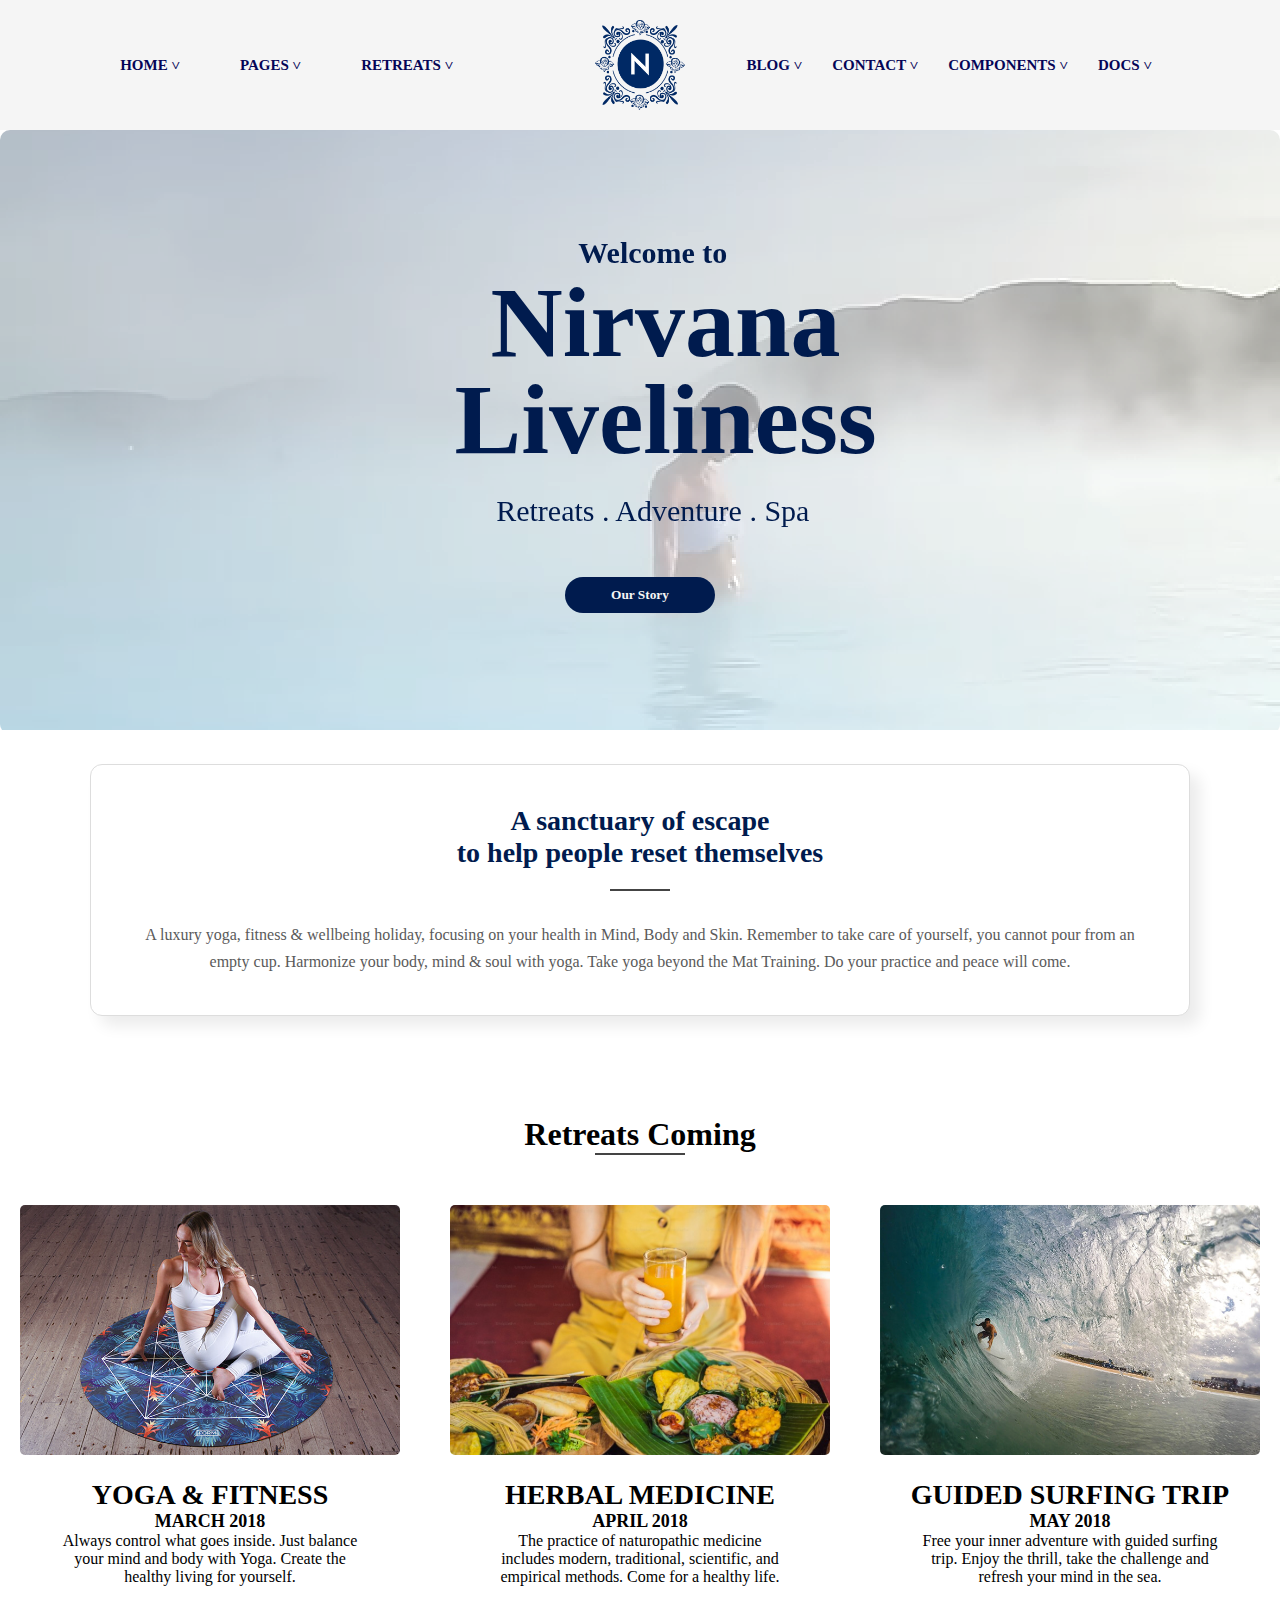
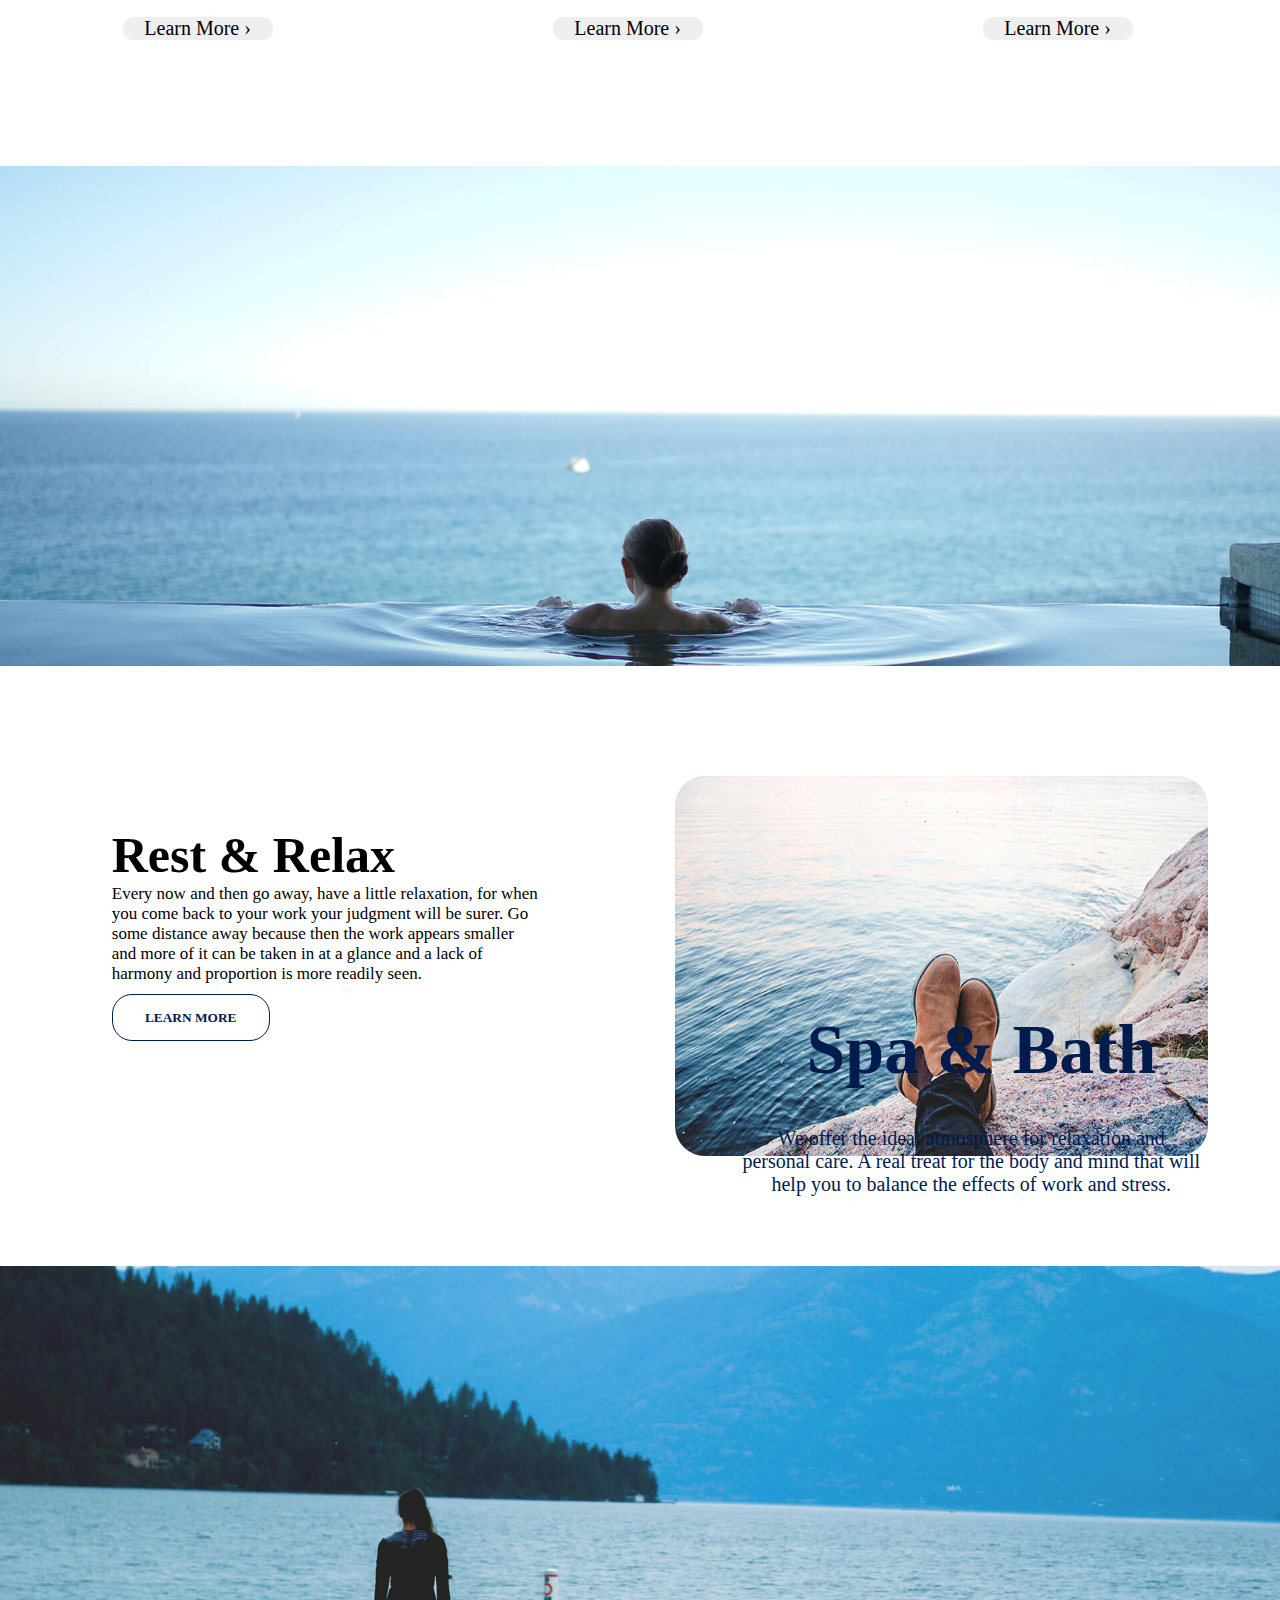
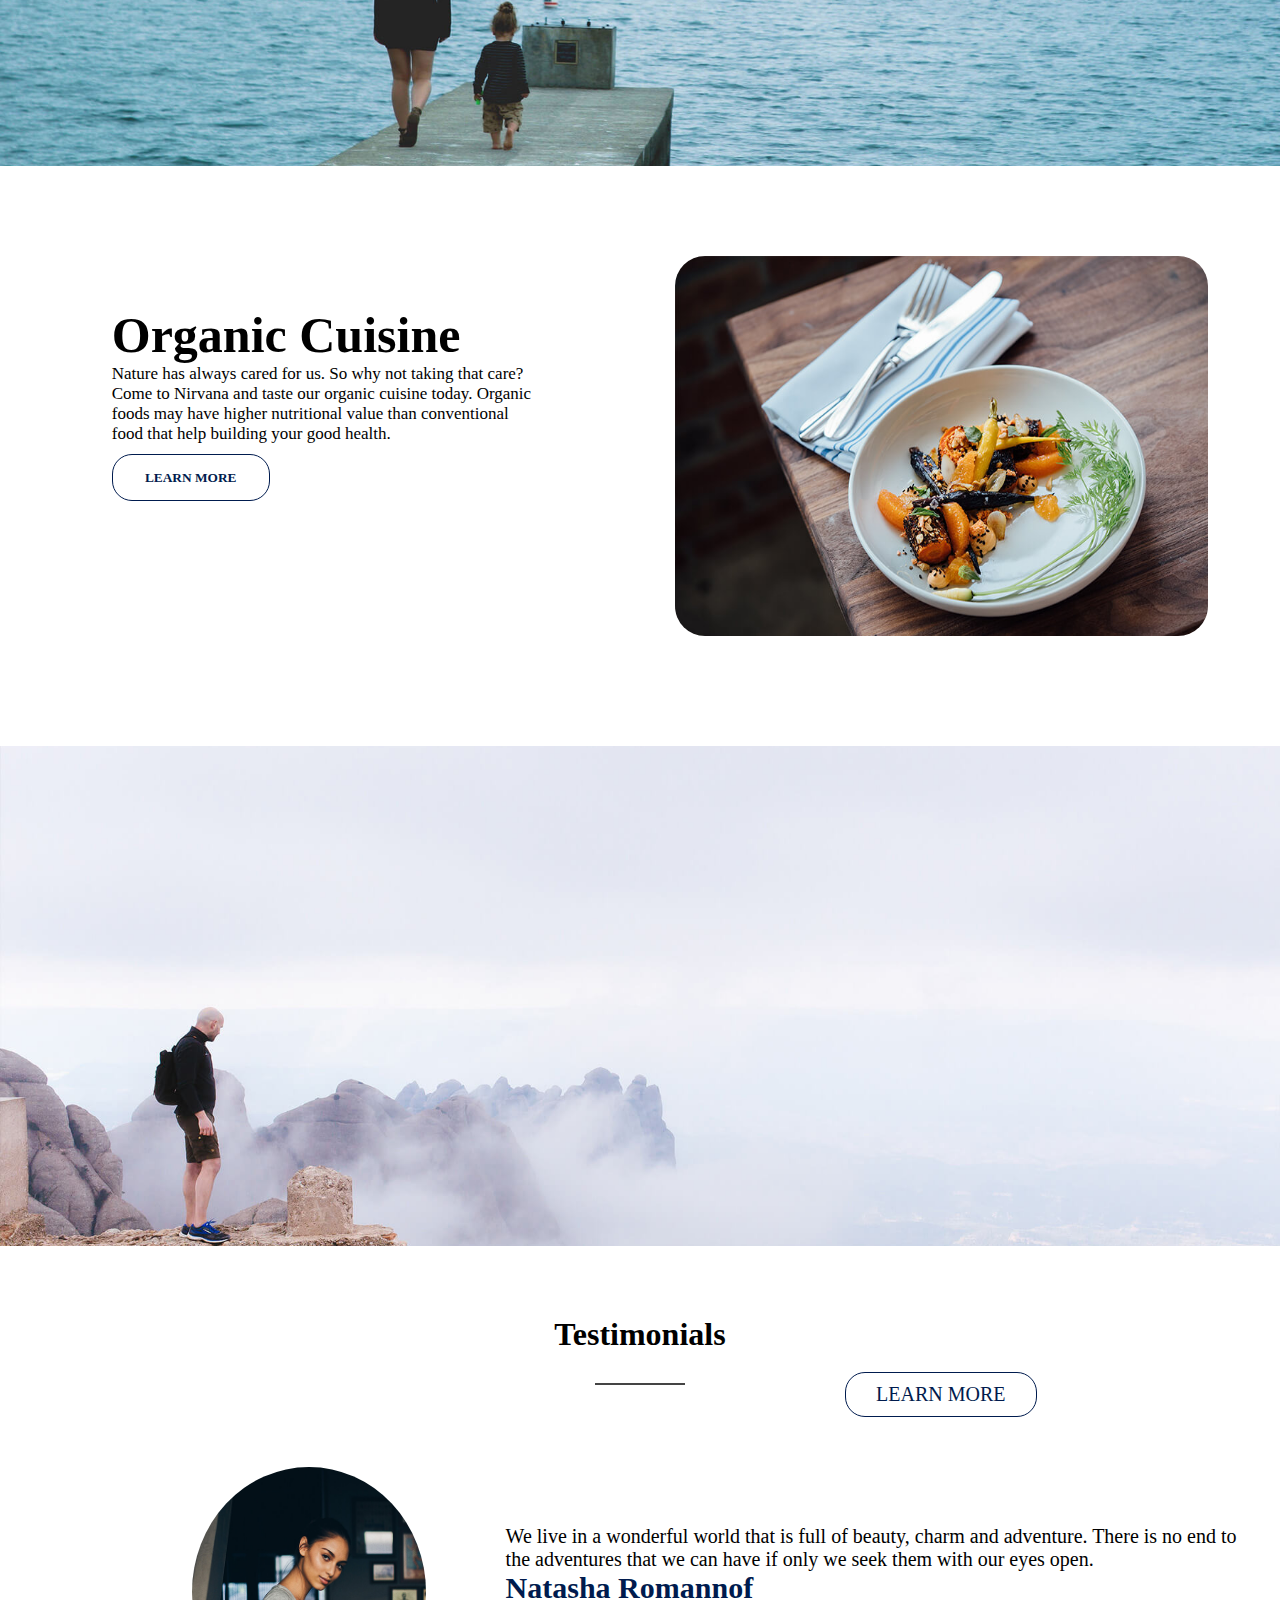
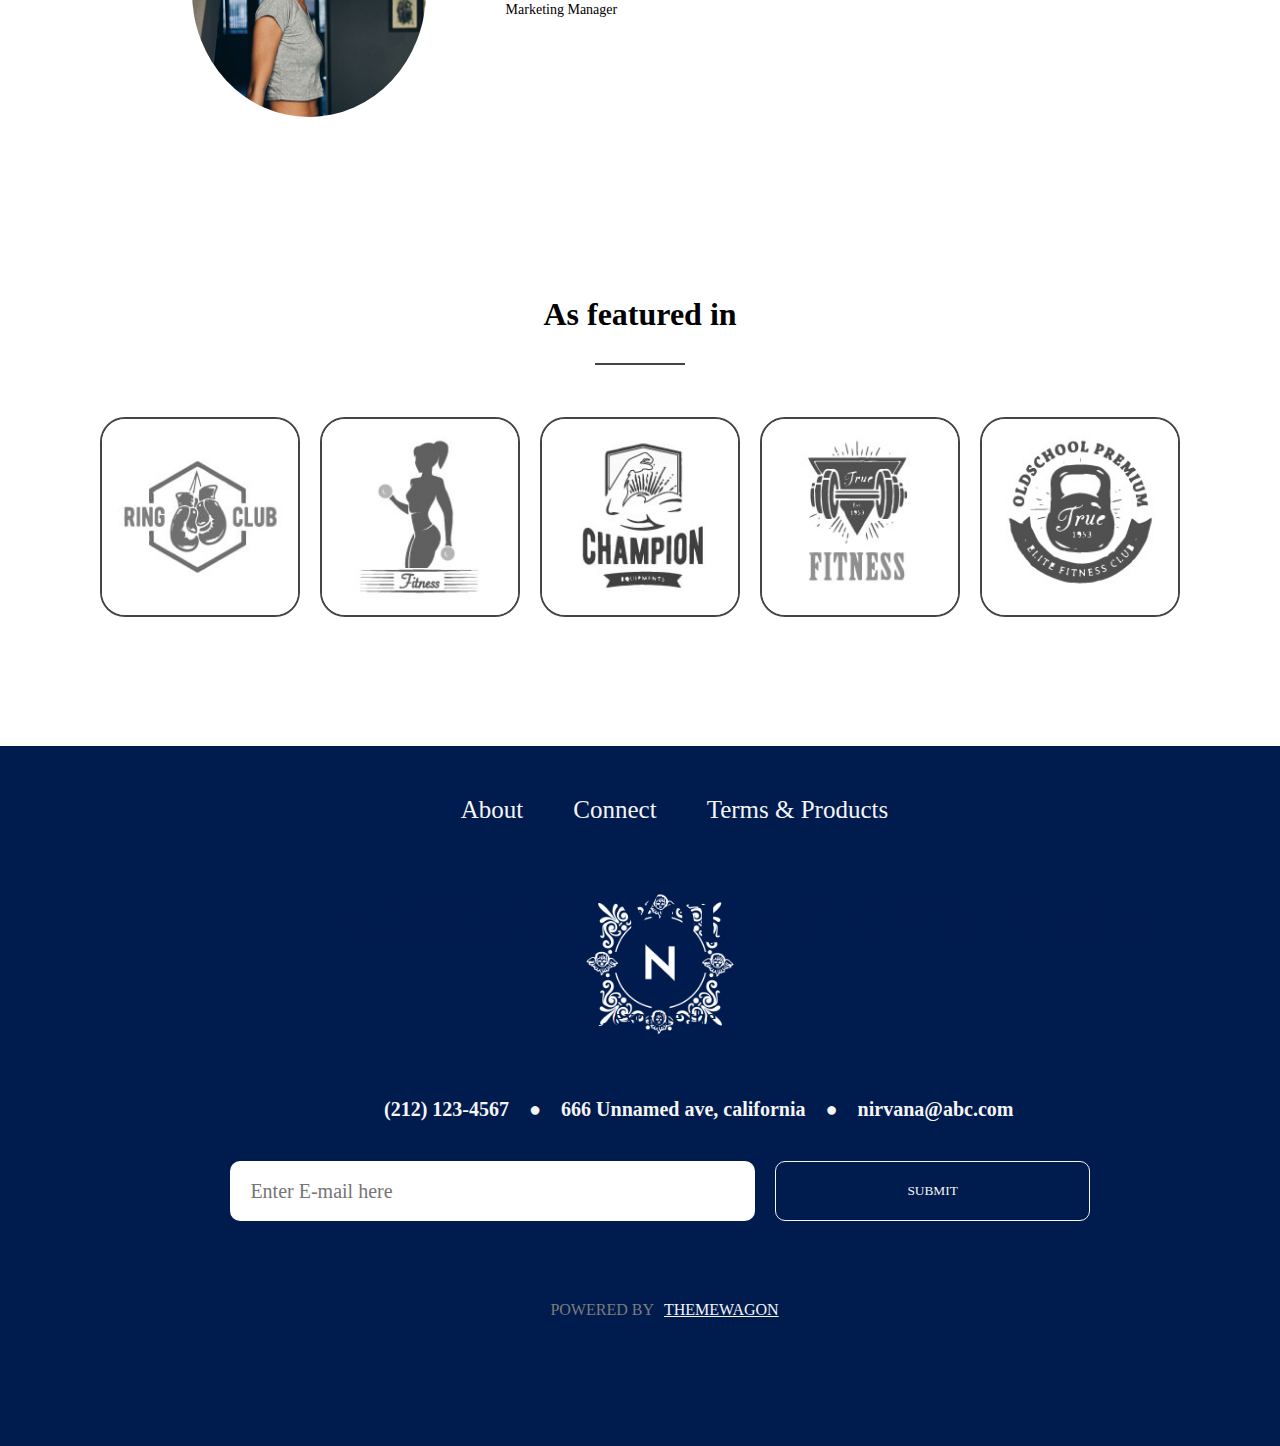
<file: websites/index.html>
<!DOCTYPE html>
<html lang="en">

<head>
    <meta charset="UTF-8">
    <meta name="viewport" content="width=device-width, initial-scale=1.0">
    <title>Document</title>
    <link rel="stylesheet" href="css/style.css">
    <link href="https://cdn.jsdelivr.net/npm/bootstrap@5.3.7/dist/css/bootstrap.min.css" rel="stylesheet"
        integrity="sha384-LN+7fdVzj6u52u30Kp6M/trliBMCMKTyK833zpbD+pXdCLuTusPj697FH4R/5mcr" crossorigin="anonymous">
    <script src="https://cdn.jsdelivr.net/npm/bootstrap@5.3.7/dist/js/bootstrap.bundle.min.js"
        integrity="sha384-ndDqU0Gzau9qJ1lfW4pNLlhNTkCfHzAVBReH9diLvGRem5+R9g2FzA8ZGN954O5Q"
        crossorigin="anonymous"></script>
</head>

<body>
    <div class="row">
        <div class="col-12 topbar">
            <div class="col-5 left-topbar">
                <ul>
                    <li class="dropdown">
                        <a href="#">HOME ˅</a>
                        <div class="dropdown-content">
                            <a href="#">YOUTUBE BACKGROUND</a>
                            <a href="#">YOUTUBE BACKGROUND CLASSIC</a>
                            <a href="#">SLIDER FULL SCREEN</a>
                            <a href="#">SLIDER CLASSIC</a>
                            <a href="#">IMAGE FULL SCREEN</a>
                            <a href="#">IMAGE CLASSIC</a>
                            <a href="#">HTML5 VIDEO FULL SCREEN</a>
                            <a href="#">HTML5 VIDEO CLASSIC</a>
                        </div>
                    </li>
                    <li class="dropdown">
                        <a href="#">PAGES ˅</a>
                        <div class="dropdown-content">
                            <a href="#">ABOUT</a>
                            <a href="#">SPA & WELLNESS</a>
                            <a href="#">YOGA & RELAX</a>
                            <a href="#">WILDERNESS</a>
                            <a href="#">CUISINE</a>
                            <a href="#">VENUES</a>
                            <a href="#">GALLERY</a>
                            <a href="#">RTL PAGE</a>
                        </div>
                    </li>
                    <li class="dropdown">
                        <a href="#">RETREATS ˅</a>
                        <div class="dropdown-content">
                            <a href="#">GUIDED BACKPACKING TOUR</a>
                            <a href="#">HERBAL MEDICINE 101</a>
                        </div>
                    </li>
                </ul>
            </div>
            <div class="col-2 mid-topbar">
                <img src="images/logo-nirvana.png" alt="" height="70px" width="80px">
            </div>
            <div class="col-5 right-topbar">
                <ul>
                    <li class="dropdown">
                        <a href="#">BLOG ˅</a>
                        <div class="dropdown-content">
                            <a href="#">BLOG ARCHIVE</a>
                            <a href="#">SINGLE BLOG</a>
                        </div>
                    </li>
                    <li class="dropdown">
                        <a href="">CONTACT ˅</a>
                        <div class="dropdown-content">
                            <a href="#">CONTACT</a>
                            <a href="#">RESERVE</a>

                        </div>
                    </li>
                    <li class="dropdown">
                        <a href="">COMPONENTS ˅</a>
                        <div class="dropdown-content">
                            <a href="#">BACKGROUND</a>
                            <a href="#">BUTTONS</a>
                            <a href="#">CAROUSEL</a>
                            <a href="#">COLORS</a>
                            <a href="#">DECORATIVE HELPERS</a>
                            <a href="#">DROPDOWNS</a>
                            <a href="#">FONTAWESOME</a>
                            <a href="#">GOOGLE MAP</a>
                            <a href="#">GRID</a>
                            <a href="#">LAYOUT HELPERS</a>
                            <a href="#">LIGHTBOX</a>
                            <a href="#">MODALS</a>
                            <a href="#">PARALLAX</a>
                            <a href="#">SMTPJS</a>
                            <!-- <a href="#">SPACING</a>
                        <a href="#">SWIPER</a>
                        <a href="#">TYPOGRAPHY</a> -->
                        </div>
                    </li>
                    <li class="dropdown">
                        <a href="">DOCS ˅</a>
                        <div class="dropdown-content">
                            <a href="#">GETTING STARTED</a>
                            <a href="#">FILE STRUCTURED</a>
                            <a href="#">CUSTOMIZATION</a>
                            <a href="#">GULP</a>
                            <a href="#">RTL</a>
                            <a href="#">PLUGINS</a>
                            <a href="#">CHANGELOG</a>
                        </div>

                    </li>
                </ul>
            </div>
        </div>
    </div>
    <main>
        <div class="row">
            <div class="col-12 banner">
                <video class="banner-video" src="images/WhatsApp Video 2025-08-04 at 11.07.13_322e2140.mp4" autoplay
                    loop muted></video>
                <!-- <iframe width="560" height="315"
                src="https://www.youtube.com/embed/NXvgDydGjy0?autoplay=1&controls=0&modestbranding=1&rel=0&showinfo=0&mute=1&loop=1&playlist=NXvgDydGjy0"
                title="" frameborder="0" allow="autoplay; encrypted-media" allowfullscreen>
            </iframe> -->
                <div class="banner-text">
                    <h5>Welcome to</h5>
                    <h1 id="i1">Nirvana</h1>
                    <h1 id="i2">Liveliness</h1>
                    <span>Retreats . Adventure . Spa</span>
                    <button>Our Story</button>

                </div>
            </div>
        </div>
        <div class="row">
            <div class="col-12">
                <div class="content1">
                    <h2 class="heading">A sanctuary of escape<br>to help people reset themselves</h2>
                    <hr class="divider">
                    <p class="description">
                        A luxury yoga, fitness & wellbeing holiday, focusing on your health in Mind, Body and Skin.
                        Remember to take care of yourself, you cannot pour from an empty cup.
                        Harmonize your body, mind & soul with yoga. Take yoga beyond the Mat Training.
                        Do your practice and peace will come.
                    </p>
                </div>
            </div>
        </div>
        <div class="row">
            <div class="col-12 cards-container">
                <div class="cards-heading">
                    <h1>Retreats Coming</h1>
                </div>
                <hr class="hor">

                <div class="cards">
                    <div class="card1">
                        <img src="images/retreats-3.jpg" alt="">
                        <h1 style="font-size: 28px; text-align: center; margin-top: 20px;">YOGA & FITNESS</h1>
                        <h2 style="font-size: 18px; text-align: center;">MARCH 2018</h2>
                        <P style="text-align: center;">Always control what goes inside. Just balance <br> your mind and
                            body with Yoga. Create the <br>
                            healthy living for yourself.</P>
                        <button
                            style="border: none; font-size: 20px; width: 150px; border-radius: 10px; margin-left:27%; margin-top: 8%;">Learn
                            More ›</button>
                    </div>
                    <div class="card1">
                        <img src="images/retreats-5.png" alt="">
                        <h1 style="font-size: 28px; text-align: center; margin-top: 20px;">HERBAL MEDICINE</h1>
                        <h2 style="font-size: 18px; text-align: center;">APRIL 2018</h2>
                        <P style="text-align: center;">The practice of naturopathic medicine <br> includes modern,
                            traditional, scientific, and <br> empirical
                            methods. Come for a healthy life.</P>
                        <button
                            style="border: none; font-size: 20px; width: 150px; border-radius: 10px; margin-left:27%; margin-top: 8%;">Learn
                            More ›</button>
                    </div>
                    <div class="card1">
                        <img src="images/retreats-1.jpg" alt="">
                        <h1 style="font-size: 28px; text-align: center; margin-top: 20px;">GUIDED SURFING TRIP</h1>
                        <h2 style="font-size: 18px; text-align: center;">MAY 2018</h2>
                        <P style="text-align: center;">Free your inner adventure with guided surfing <br>trip. Enjoy the
                            thrill, take the challenge and
                            <br>refresh your mind in the sea.
                        </P>
                        <button
                            style="border: none; font-size: 20px; width: 150px; border-radius: 10px; margin-left:27%; margin-top: 8%;">Learn
                            More ›</button>
                    </div>
                </div>
            </div>
        </div>
        <div class="row">
            <div class="col-12 banner2">
                <div class="banner2-img">
                    <img src="images/features-1.jpg" alt="">
                </div>
                <div class="banner2-text">
                    <h1>Spa & Bath</h1>
                    <p>We offer the ideal atmosphere for relaxation and <br> personal care. A real treat for the body
                        and
                        mind that will <br> help you to balance the effects of work and stress.
                    </p>
                    <button>LEARN MORE</button>
                </div>
            </div>
        </div>
        <div class="row">
            <div class="col-12 content2">
                <div class="main-content2">
                    <div class="col-5 left-content2">
                        <h1>Rest & Relax</h1>
                        <p>Every now and then go away, have a little relaxation, for when <br> you come back to your
                            work
                            your judgment will be surer. Go <br> some distance away because then the work appears
                            smaller <br> and
                            more of it can be taken in at a glance and a lack of <br> harmony and proportion is more
                            readily
                            seen.
                        </p>
                        <button>LEARN MORE</button>
                    </div>
                    <div class="col-5 right-content2">
                        <img src="images/features-5.jpg" alt="">
                    </div>
                </div>
            </div>
        </div>
        <div class="row">
            <div class="col-12 banner3">
                <div class="banner3-img">
                    <img src="images/features-2.jpg" alt="">
                </div>
                <div class="banner3-text">
                    <h1>Explore Nature</h1>
                    <p>When all the world appears to be in a tumult, and nature <br> itself is feeling the assault of
                        climate
                        change, the <br> seasons retain their essential rhythm.
                    </p>
                    <button>LEARN MORE</button>
                </div>
            </div>
        </div>
        <div class="row">
            <div class="col-12 content3">
                <div class="main-content3">
                    <div class="col-5 left-content3">
                        <h1>Organic Cuisine</h1>
                        <p>Nature has always cared for us. So why not taking that care? <br> Come to Nirvana and taste
                            our
                            organic cuisine today. Organic <br> foods may have higher nutritional value than
                            conventional
                            <br> food that help building your good health.
                        </p>
                        <button>LEARN MORE</button>
                    </div>
                    <div class="col-5 right-content3">
                        <img src="images/features-8.jpg" alt="">
                    </div>
                </div>
            </div>
        </div>
        <div class="row">
            <div class="col-12 banner4">
                <div class="banner4-img">
                    <img src="images/cta.jpg" alt="">
                </div>
                <div class="banner4-text">
                    <h1>Reserve Your Adventure</h1>
                    <p>Discover the world you've never seen, explore the horizon you never reached, unravel the mystery
                        of
                        <br>nature. Reserve your life changing adventurous journey today with Nirvana along with
                        <br>Spa, Yoga and more healthy retreats.
                    </p>
                    <button>INQUIRE</button>
                </div>
            </div>
        </div>
        <div class="row">
            <div class="col-12 portfolio">
                <h1 class="portfolio-heading1">Testimonials</h1>
                <hr class="hor1">
                <div class="main-protfolio">
                    <div class="img-portfolio">
                        <img src="images/fitness-3.jpg" alt="">
                    </div>
                    <div class="text-portfolio">
                        <p id="p1">We live in a wonderful world that is full of beauty, charm and adventure. There is no
                            end to
                            the adventures that we can have if only we seek them with our eyes open.</p>
                        <h3>Natasha Romannof</h3>
                        <p id="p2">Marketing Manager</p>
                    </div>
                </div>
            </div>
        </div>
        <div class="row">
            <div class="col-12 card2">
                <h1 class="card2-heading">As featured in</h1>
                <hr class="hor2">
                <div class="imgs-card2">
                    <img src="images/111.jpg" alt="">
                    <img src="images/333.jpg" alt="">
                    <img src="images/2222.jpg" alt="">
                    <img src="images/1111.jpg" alt="">
                    <img src="images/4444.jpg" alt="">
                    <!-- <img src="images/3333.jpg" alt="">
                    <img src="images/555.jpg" alt="">
                    <img src="images/777.jpg" alt=""> -->
                </div>
            </div>
        </div>
    </main>
    <footer>
        <div class="row">
            <div class="col-12 foot">
                <div class="foot-upper">
                    <a href="">About</a>
                    <a href="">Connect</a>
                    <a href="">Terms & Products</a>
                </div>
                <div class="foot-img">
                    <img src="images/logo-nirvana-white.png" alt="">
                </div>
                <div class="foot-text">
                    <a href="">(212) 123-4567</a>
                    ●
                    <p>666 Unnamed ave, california</p>
                    ●
                    <a href="">nirvana@abc.com</a>
                </div>
                <div class="foot-input">
                    <input type="text" placeholder="Enter E-mail here">
                    <button>SUBMIT</button>
                </div>
                <div class="foot-last-text">
                    <p>POWERED BY</p>
                    <a href="">THEMEWAGON</a>
                </div>
            </div>
        </div>
    </footer>
</body>

</html>
</file>
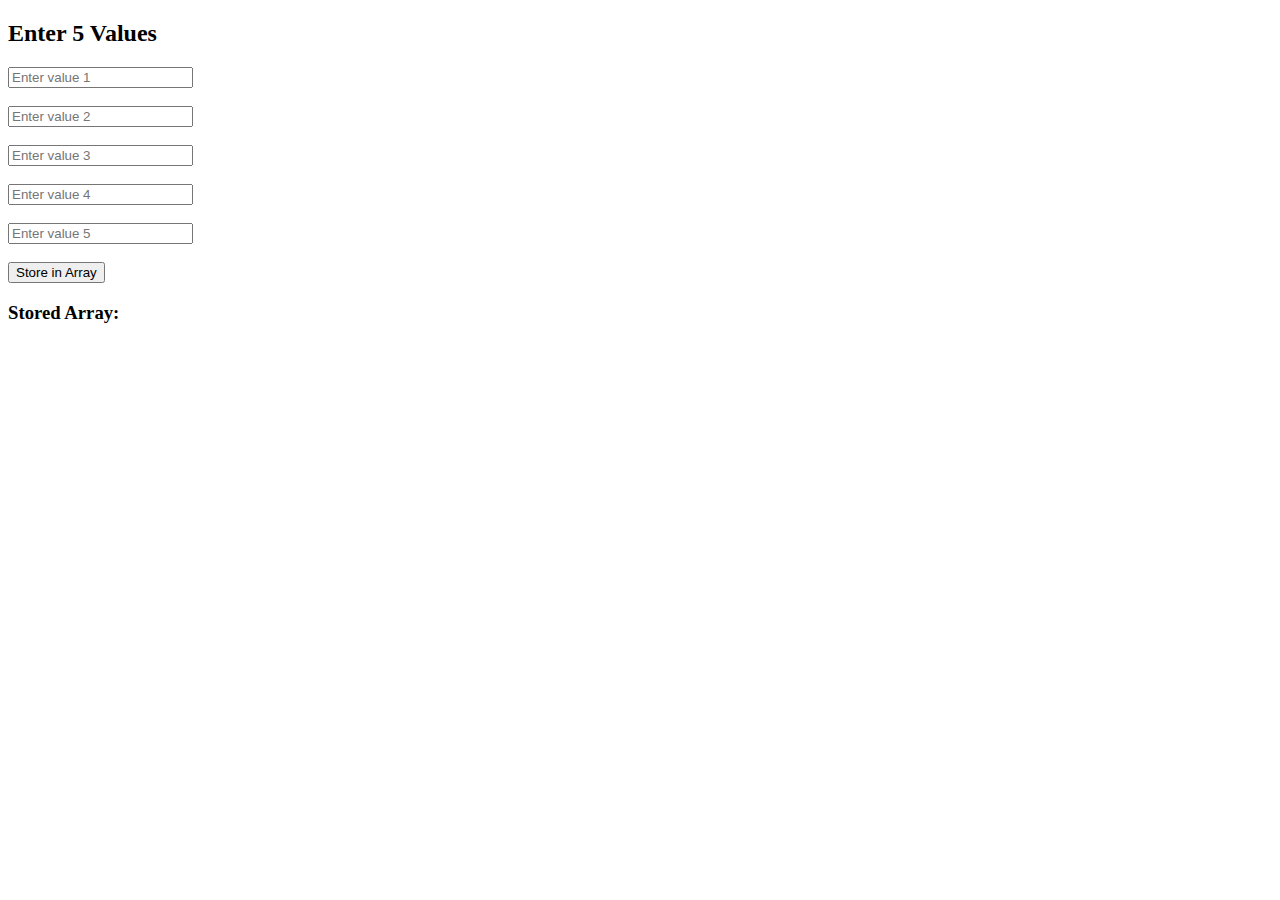
<file: js/array.html>
<!DOCTYPE html>
<html lang="en">

<head>
    <meta charset="UTF-8">
    <meta name="viewport" content="width=device-width, initial-scale=1.0">
    <title>Document</title>
</head>

<body>
    <h2>Enter 5 Values</h2>
    <input type="text" id="input1" placeholder="Enter value 1"><br><br>
    <input type="text" id="input2" placeholder="Enter value 2"><br><br>
    <input type="text" id="input3" placeholder="Enter value 3"><br><br>
    <input type="text" id="input4" placeholder="Enter value 4"><br><br>
    <input type="text" id="input5" placeholder="Enter value 5"><br><br>

    <button onclick="storeValues()">Store in Array</button>

    <h3>Stored Array:</h3>
    <p id="result"></p>
</body>
<script>
    function storeValues() {
        let arr = [];

        arr[0] = document.getElementById("input1").value;
        arr[1] = document.getElementById("input2").value;
        arr[2] = document.getElementById("input3").value;
        arr[3] = document.getElementById("input4").value;
        arr[4] = document.getElementById("input5").value;

        document.getElementById("result").innerText = "Array: "+arr;
    }

</script>

</html>
</file>
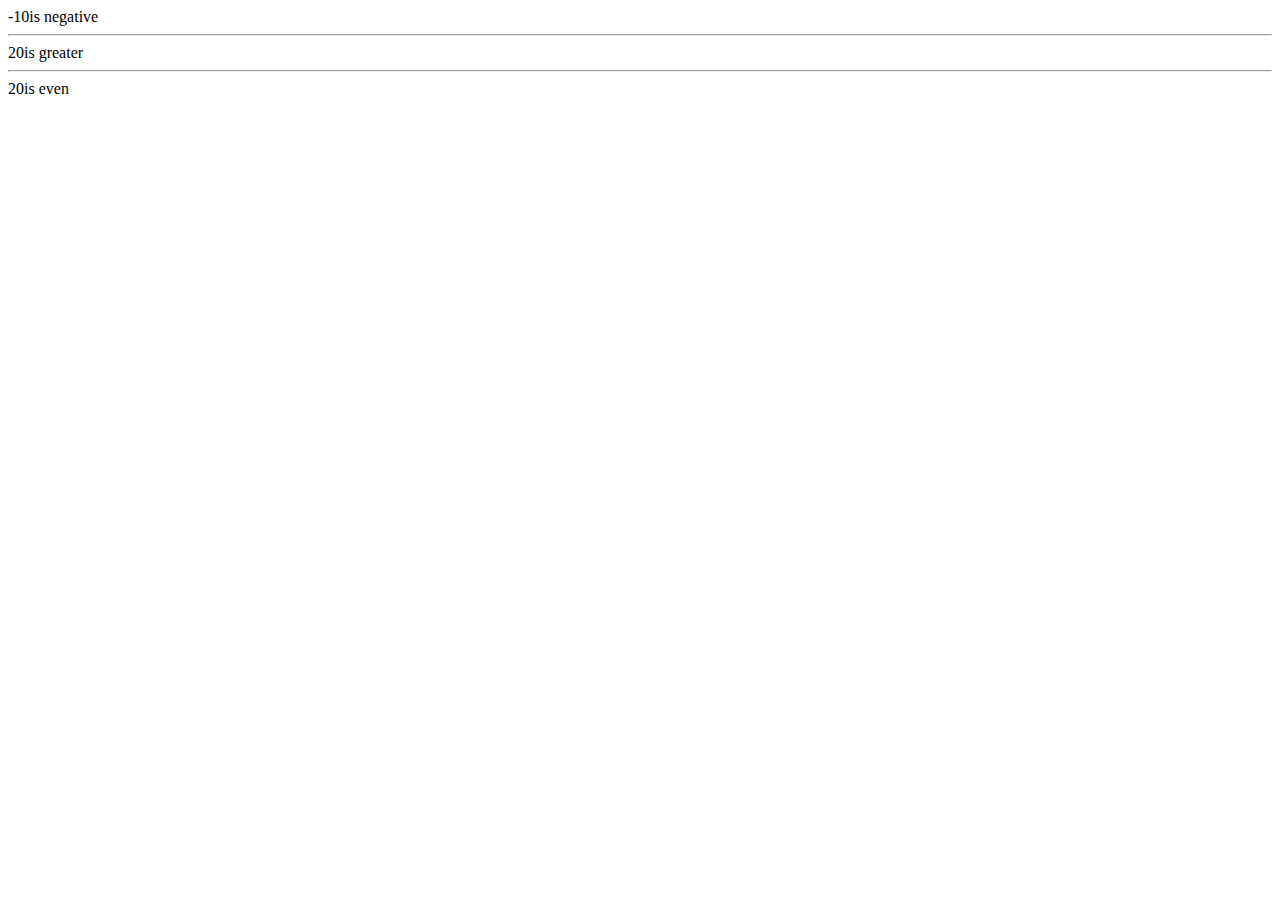
<file: js/conditional_statement.html>
<!DOCTYPE html>
<html lang="en">

<head>
    <meta charset="UTF-8">
    <meta name="viewport" content="width=device-width, initial-scale=1.0">
    <title>Document</title>
</head>

<body>
    <script>
        //positive negative 
        var a = -10;
        if (a > 0) {
            document.write(a, "is positve")
        }
        else if (a < 0) {
            document.write(a, "is negative");
        } else {
            document.write("The number is zero");
        }
    </script>
    <hr>
    <script>
        //  gratest number among 2 numbers
        var a = 10;
        var b = 20;
        if (a > b) {
            document.write(a, "is greater number")
        }
        else if (b > a) {
            document.write(b, "is greater")
        }
        else {
            document.write("both are equal")
        }

    </script>
    <hr>
    <script>
        //even odd
        var a = 20;
        if (a % 2 == 0) {
            document.write(a, "is even")
        }
        else {
            document.write(a, "is odd")
        }
    </script>
</body>

</html>
</file>
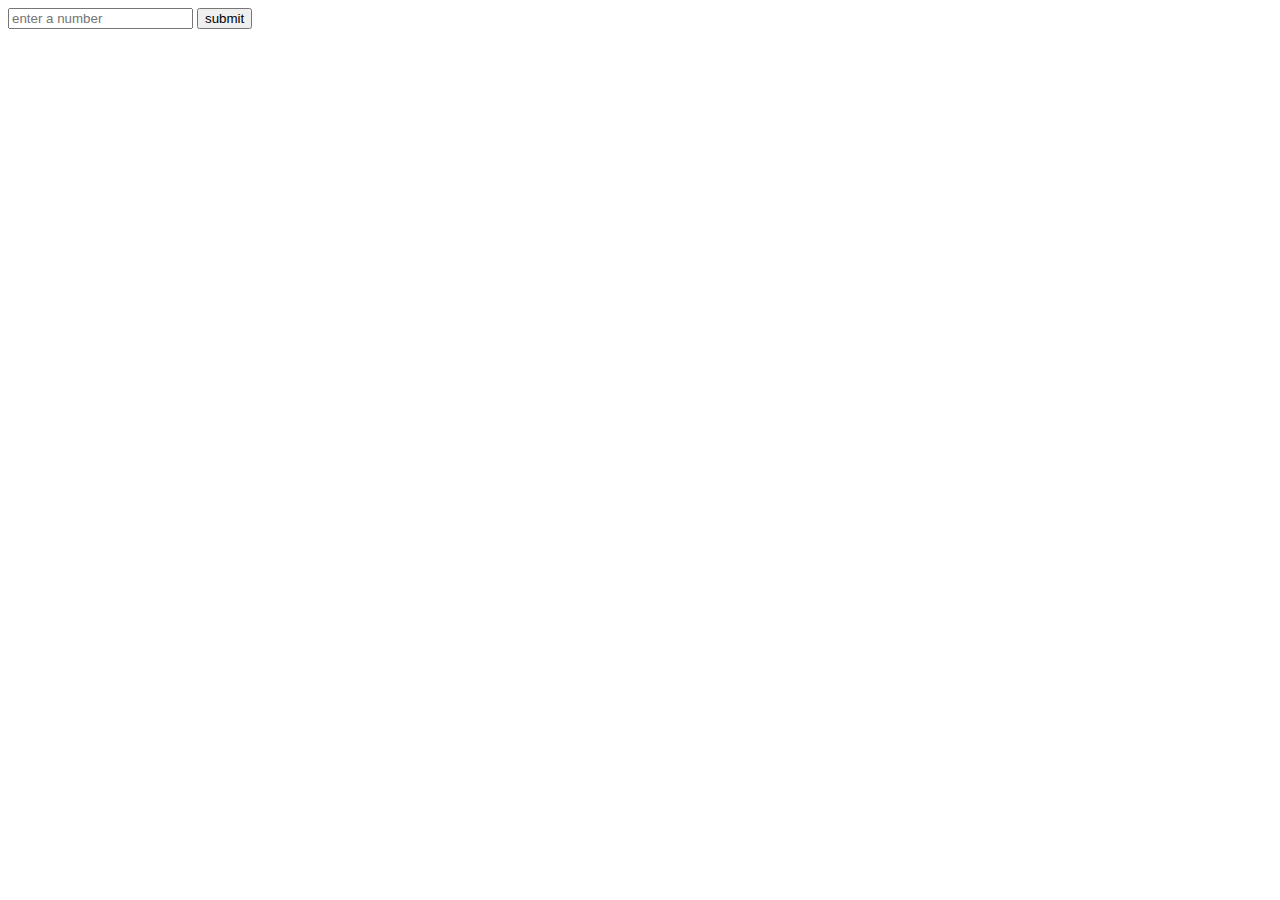
<file: js/forloop.html>
<!DOCTYPE html>
<html lang="en">

<head>
    <meta charset="UTF-8">
    <meta name="viewport" content="width=device-width, initial-scale=1.0">
    <title>Document</title>
</head>

<body>
    <input type="number" id="i1" placeholder="enter a number">
    <button onclick="myfun()">submit</button>
    <!-- <p id="result"></p> -->
    <!-- <script>
        function myfun(){
            var v1=document.getElementById("i1").value;
            for(let i=0;i<=v1;i++){
                document.write(i+"<br>");
            }
        }
    </script> -->
    <!-- <script>
        function myfun() {
            var v1 = document.getElementById("i1").value;
            for (let i = v1; i >= 1; i--) {
                document.write(i + "<br>");
            }
        }
    </script> -->
    <script>
        function myfun() {
            // var num = document.getElementById("i1").value;
            // var rev = 0;  

            // for (let i = num; i > 0; i = parseInt(i / 10)) {
            //     let digit = i % 10;         // get last digit
            //     rev = (rev * 10) + digit;   // build reverse
            // }

            // document.getElementById("result").innerHTML = "Reverse: " + rev;
            let n1 = document.getElementById("i1").value;
            remainder = 0;
            rev = 0;
            while (n1 != 0) {
                remainder = n1 % 10;
                rev = rev * 10 + remainder;
                n1 = Math.floor(n1 / 10);
            }
            document.write("Reverse : " + rev);
        }
    </script>
</body>

</html>
</file>
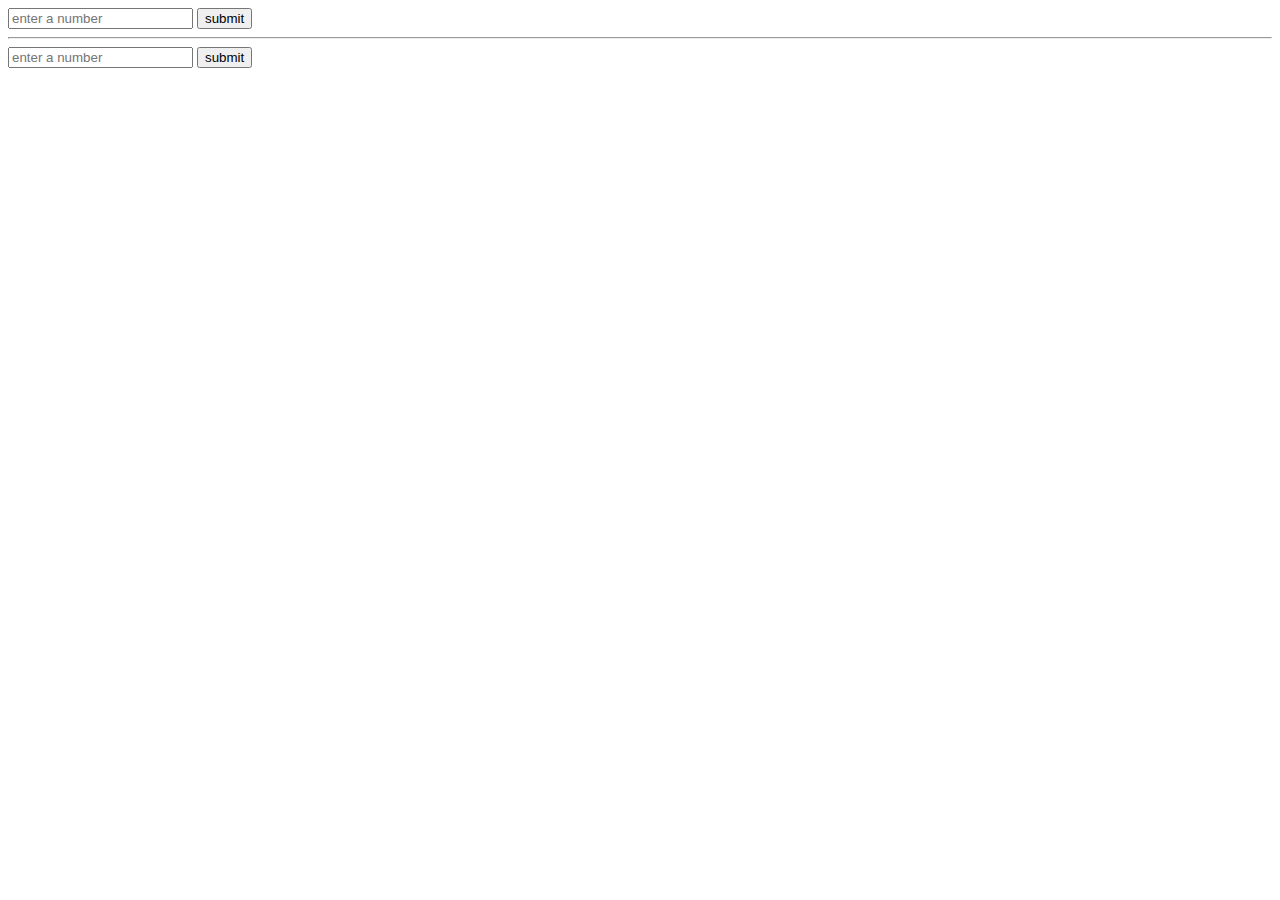
<file: js/loops.html>
<!DOCTYPE html>
<html lang="en">
<head>
    <meta charset="UTF-8">
    <meta name="viewport" content="width=device-width, initial-scale=1.0">
    <title>Document</title>
</head>
<body>
    <input type="number" id="i1" placeholder="enter a number">
    <button onclick="fabonaci()">submit</button>
    <script>
        function fabonaci(){
            let number1=document.getElementById("i1").value;
            let n=number1;
            let a=0,b=1;
            document.write("Fabonacci series : "+"<br>");
            for(let i=0;i<=n;i++){
                document.write(a+"<br>")
                let c=a+b;
                a=b;
                b=c;
            }
        }
    </script>
    <hr>
        <input type="number" id="i2" placeholder="enter a number">
        <button onclick="factorail()">submit</button>

    <script>
        function factorail(){
            let n2=document.getElementById("i2").value;
            let fac =1;
            let i=1;
            while (i<=n2) {
                fac=fac*i;
                i++;
            }
            document.write(fac+"<br>")
        }
    </script>
</body>

</html>
</file>
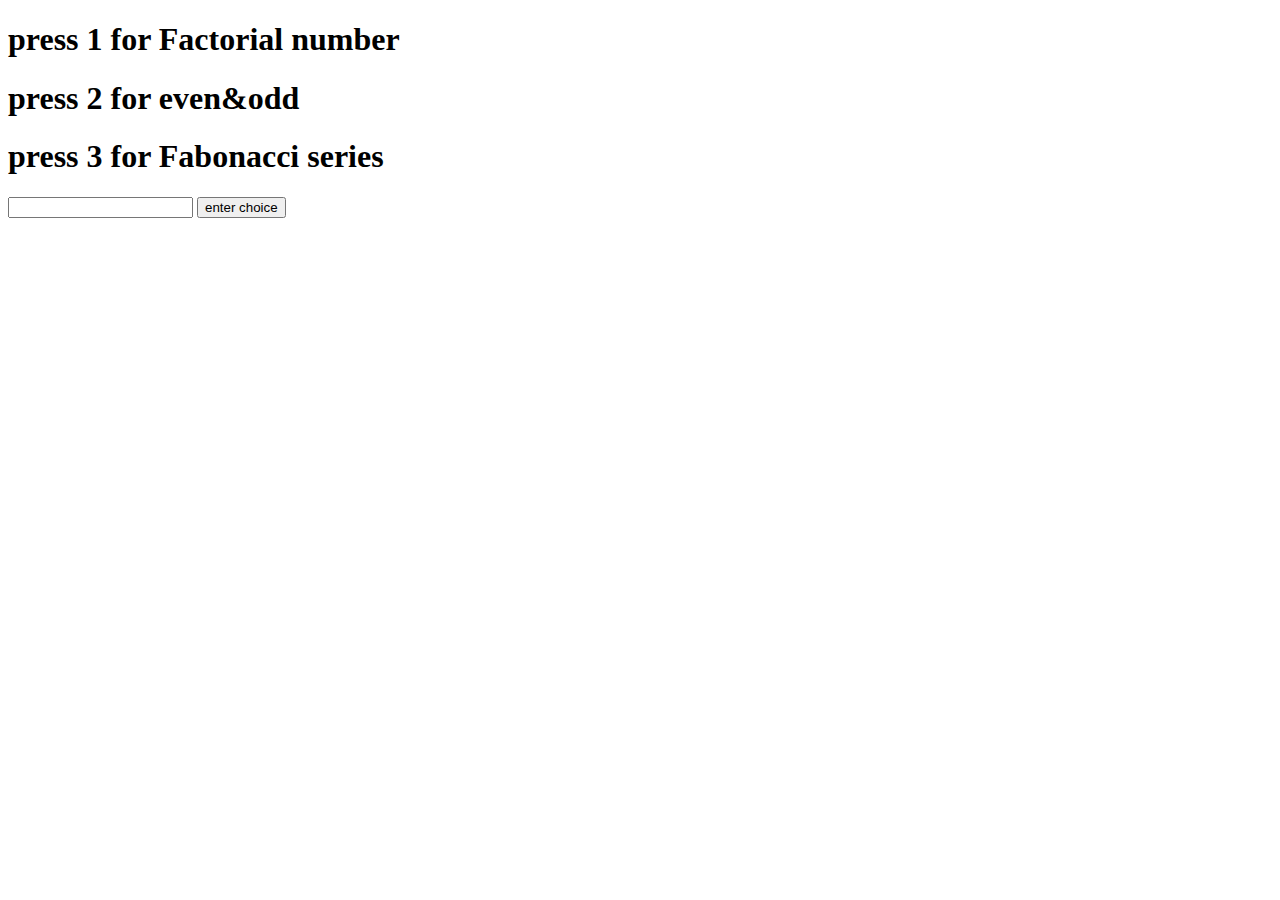
<file: js/switch.html>
<!DOCTYPE html>
<html lang="en">

<head>
    <meta charset="UTF-8">
    <meta name="viewport" content="width=device-width, initial-scale=1.0">
    <title>Document</title>
</head>

<body>
    <h1>press 1 for Factorial number</h1>
    <h1>press 2 for even&odd</h1>
    <h1>press 3 for Fabonacci series</h1>
    <input type="number" id="i1">
    <button type="submit" onclick="choices()">enter choice</button>
    <script>
        function choices() {
            let n1 = document.getElementById('i1').value;
            switch (n1) {
                case '1':
                    let fac = 1;
                    let i = 1;
                    while (i <= 5) {
                        fac = fac * i;
                        i++;
                    }
                    document.write(fac);
                    break;

                case '2':
                    var a = 21;
                    if (a % 2 == 0) {
                        document.write(a, "is even")
                    }
                    else {
                        document.write(a, "is odd")
                    }
                    break;


                case '3':
                    
                default:
                    document.write("Invalid choice")

            }
        }
    </script>
</body>

</html>
</file>
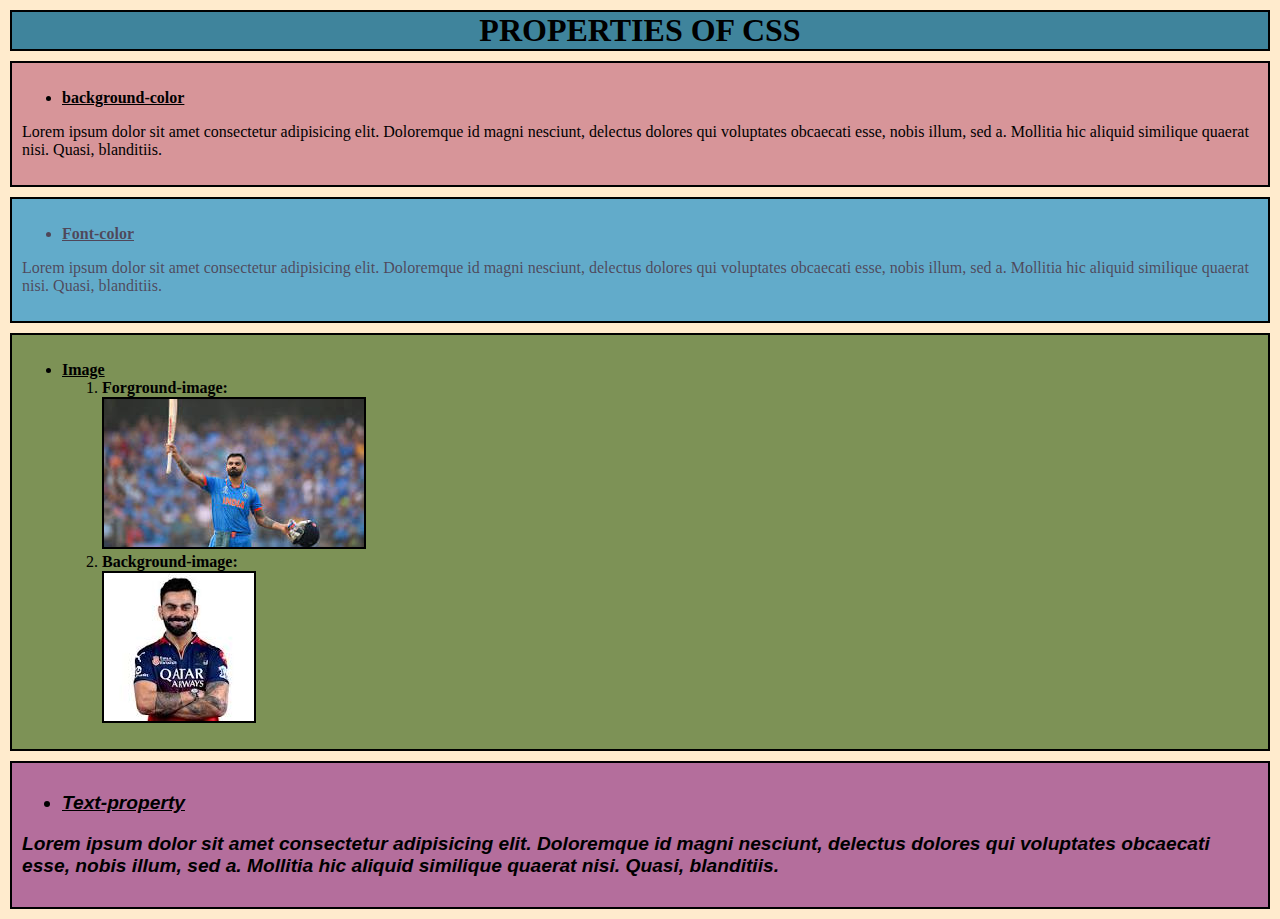
<file: CSS/class-work/day-1(text,image,background and font color).html>
<!DOCTYPE html>
<html lang="en">

<head>
    <meta charset="UTF-8">
    <meta name="viewport" content="width=device-width, initial-scale=1.0">
    <title>Document</title>
    <style>
        body {
            background-color: blanchedalmond;
            padding: 0;
            margin: 0;
        }

        .content {
            border: 2px solid black;
            /* background-color: yellowgreen; */
            /* background-color:rgb(139, 194, 214); */
            /* background-color: rgba(139, 194, 214, 0.4); */
            /* background-color: #bd5c78; */
            /* background-color: hsl(343, 42%, 55%); */
            background-color: hsla(343, 42%, 55%, 0.6);
            margin: 10px;
            padding: 10px;

        }

        .content1 {
            border: 2px solid black;
            /* color: #3F849C; */
            /* color: rgb(139, 194, 214); */
            /* color: rgba(139, 194, 214, 0.4); */
            /* color: #bd5c78; */
            /* color: hsl(343, 42%, 55%); */
            color: hsla(351, 89%, 14%, 0.6);
            background-color: #62abca;
            margin: 10px;
            padding: 10px;
        }

        .content2 {
            border: 2px solid black;
            margin: 10px;
            background-color: #7d9256;
            background-image: url();
            padding: 10px;
        }

        .img2 {
            background-image: url([data-uri]);
            height: 148px;
            background-repeat: no-repeat;
            border: 2px solid black;
            width: 150px;
        }

        .content3 {
            border: 2px solid black;
            margin: 10px;
            padding: 10px;
            font-family: 'Segoe UI', Tahoma, Geneva, Verdana, sans-serif;
            font-size: larger;
            font-weight: bold;
            font-style: italic;
            background-color: #b46e9c;
        }
    </style>
</head>

<body>
    <div class="main">
        <center>
            <h1 style="background-color: #3F849C; border: 2px solid black; margin: 10px;">PROPERTIES OF CSS</h1>
        </center>
    </div>
    <div class="content">
        <ul>
            <li><strong><u>background-color</u></strong></li>
        </ul>
        <p>Lorem ipsum dolor sit amet consectetur adipisicing elit. Doloremque id magni nesciunt, delectus dolores qui
            voluptates obcaecati esse, nobis illum, sed a. Mollitia hic aliquid similique quaerat nisi. Quasi,
            blanditiis.</p>
    </div>
    <div class="content1">
        <ul>
            <li><strong><u>Font-color</u></strong></li>
        </ul>

        <p>Lorem ipsum dolor sit amet consectetur adipisicing elit. Doloremque id magni nesciunt, delectus dolores qui
            voluptates obcaecati esse, nobis illum, sed a. Mollitia hic aliquid similique quaerat nisi. Quasi,
            blanditiis.</p>
    </div>
    <div class="content2">
        <ul>
            <li><strong><u>Image</u></strong></li>
            <ol>
                <li>
                    <strong>Forground-image:</strong>
                </li>
                <img src="[data-uri]"
                    style="border: 2px solid black;" alt="kohli1">
                <li>
                    <strong>Background-image:</strong>
                </li>
                <div class="img2">
                </div>
            </ol>
        </ul>
    </div>
    <div class="content3">
        <ul>
            <li><strong><u>Text-property</u></strong></li>
        </ul>
        <p>Lorem ipsum dolor sit amet consectetur adipisicing elit. Doloremque id magni nesciunt, delectus dolores qui
            voluptates obcaecati esse, nobis illum, sed a. Mollitia hic aliquid similique quaerat nisi. Quasi,
            blanditiis.</p>
    </div>
</body>

</html>
</file>
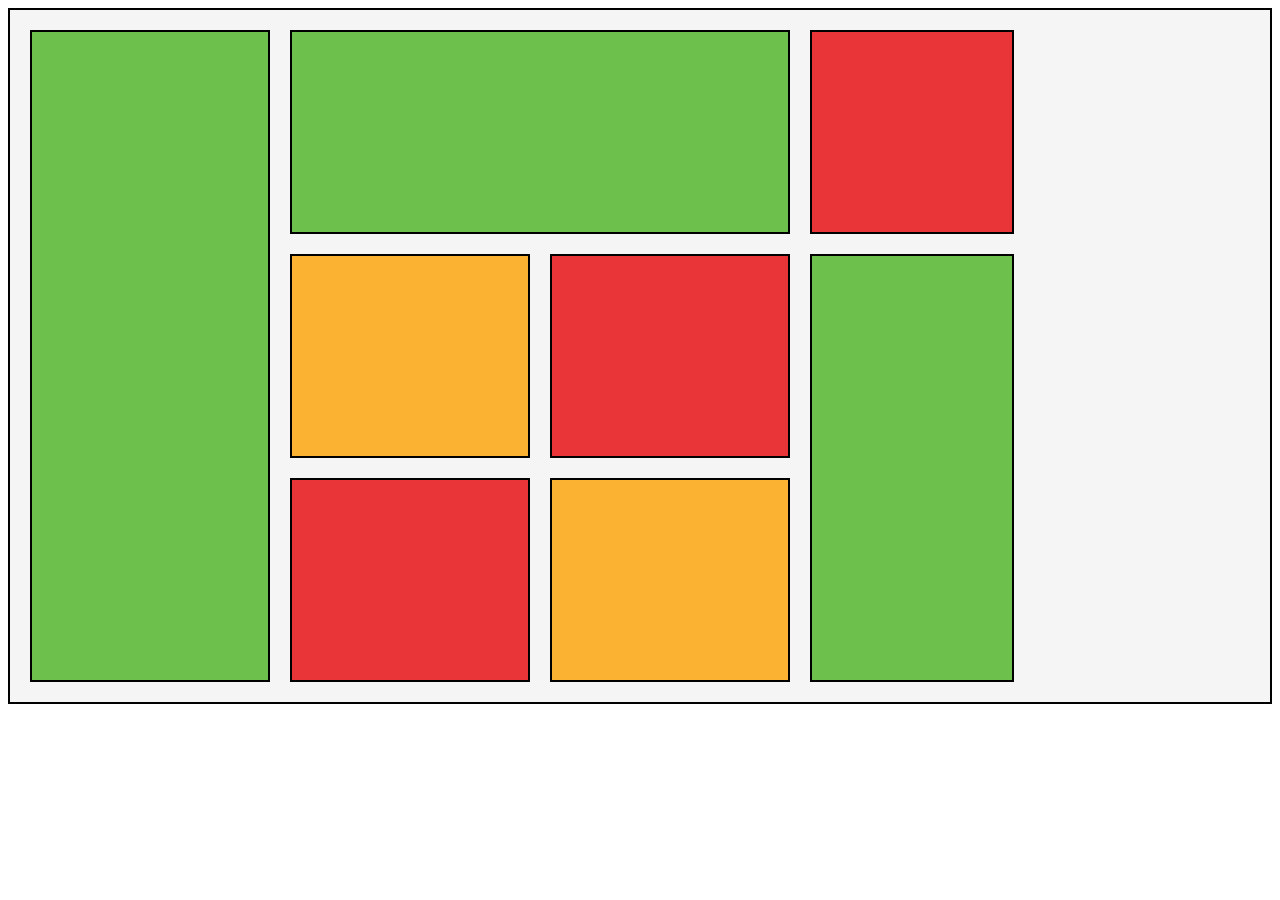
<file: CSS/class-work/gridtask1.html>
<!DOCTYPE html>
<html lang="en">

<head>
    <meta charset="UTF-8">
    <meta name="viewport" content="width=device-width, initial-scale=1.0">
    <title>Document</title>
    <style>
        .container {
            background-color: whitesmoke;
            display: grid;
            grid-template-columns: auto auto auto auto;
            row-gap: 20px;
            column-gap: 20px;
            padding: 20px;
            /* height: 800px;
            width: 800px; */
            max-width: 100%;
            border: 2px solid black;
        }

        .item {
            height: 200px;
            width: 200px;
            border: 2px solid black;
            /* text-align: center; */
        }

        #i1 {
            grid-row: 1/4;
            border: 2px solid black;
            height: auto;
            width: auto;
            background-color: rgba(109, 192, 75, 255);
        }

        #i2 {
            grid-column: 2/4;
            border: 2px solid black;
            height: 200px;
            width: auto;
             background-color: rgba(109, 192, 75, 255);
        }

        #i3 {
            border: 2px solid black;
            height: 200px;
            width: 200px;
            background-color: #e93537;
        }

        #i4 {
            border: 2px solid black;
            height: 200px;
            width: auto;
            background-color: #fbb232;
        }

        #i5 {
            border: 2px solid black;
            height: 200px;
            width: auto;
            background-color: #e93537;
        }

        #i6 {
            width: 200px;
            height: auto;
            border: 2px solid black;
            grid-column: 4 / 4;
            grid-row: 2/ 4;
             background-color: rgba(109, 192, 75, 255);
        }

        #i7{
             border: 2px solid black;
            height: 200px;
            width: auto;
            background-color: #e93537;
        }
        #i8 {
            border: 2px solid black;
            height: 200px;
            width: auto;
            background-color: #fbb232;
        }
    </style>
</head>

<body>
    <div class="container">
        <div class="item" id="i1"></div>
        <div class="item" id="i2"></div>
        <div class="item" id="i3"></div>
        <div class="item" id="i4"></div>
        <div class="item" id="i5"></div>
        <div class="item" id="i6"></div>
        <div class="item" id="i7"></div>
        <div class="item" id="i8"></div>
    </div>
</body>

</html>
</file>
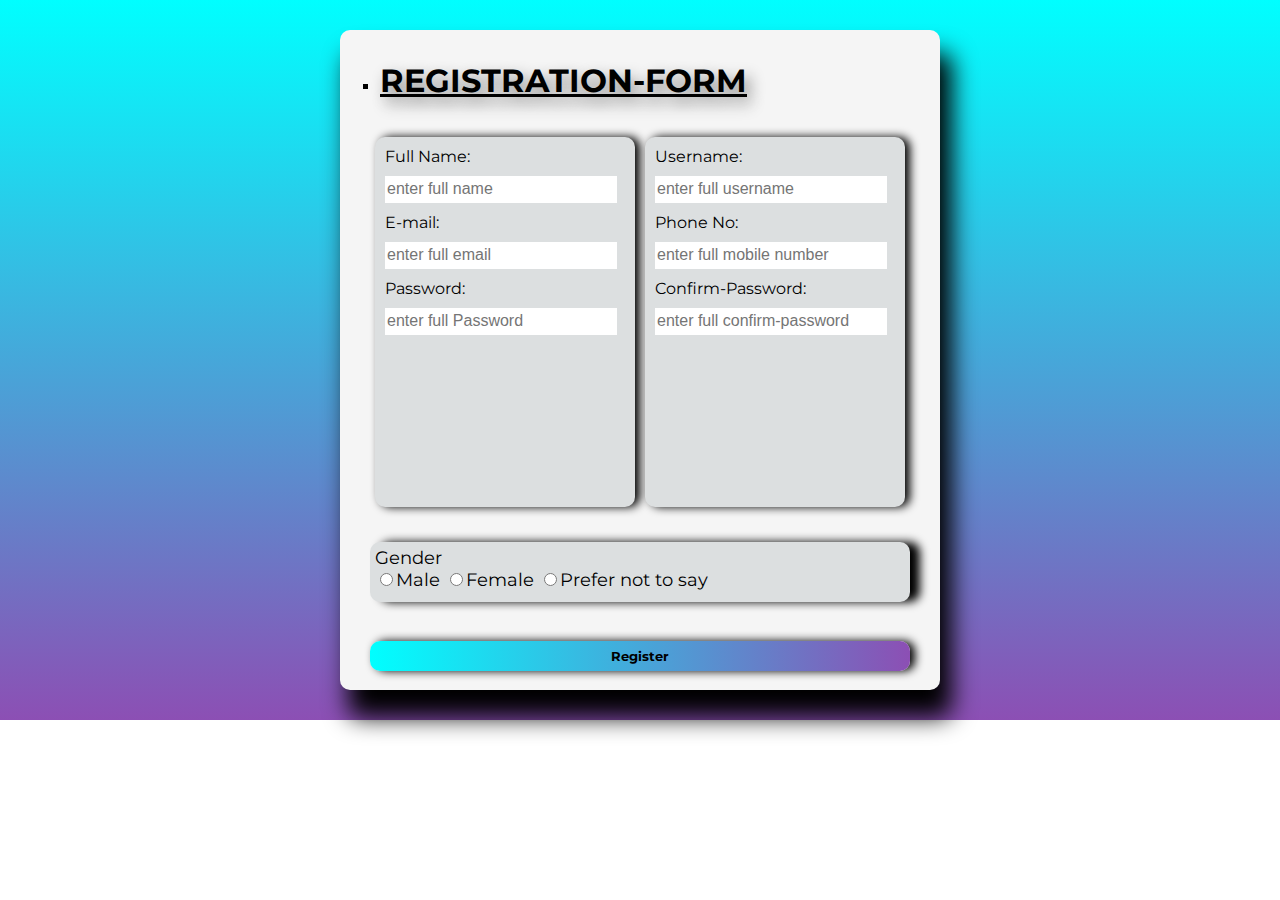
<file: CSS/my-work/task1_registerform.html>
<!DOCTYPE html>
<html lang="en">

<head>
    <meta charset="UTF-8">
    <meta name="viewport" content="width=device-width, initial-scale=1.0">
    <title>Document</title>
    <link rel="preconnect" href="https://fonts.googleapis.com">
    <link rel="preconnect" href="https://fonts.gstatic.com" crossorigin>
    <link href="https://fonts.googleapis.com/css2?family=Montserrat:ital,wght@0,100..900;1,100..900&display=swap"
        rel="stylesheet">
    <style>
        body {
            font-family: "Montserrat", sans-serif;
            font-optical-sizing: auto;
            margin: 0;
            padding: 0;
            background: linear-gradient(aqua, rgb(140, 79, 180));
            background-repeat: no-repeat;
            overflow: hidden;
        }

        .main {
            height: 650px;
            width: 600px;
            background-color: whitesmoke;
            border-radius: 10px 10px 10px 10px;
            margin: 30px auto;
            padding-top: 10px;
            box-shadow: 10px 25px 25px 2px;
        }

        .container {
            height: 400px;
            width: 90%;
            background-color: whitesmoke;
            margin: auto;
            display: flex;
        }

        .content1 {
            height: 350px;
            width: 240px;
            background-color: #DCDFE0;
            margin: auto;
            padding: 10px;
            font-size: medium;
            border-radius: 10px;
            box-shadow: 5px 0px 10px 0px;
        }

        .content1 input {
            height: 25px;
            width: 95%;
            margin-top: 10px;
            margin-bottom: 10px;
            font-size: medium;
            border: none;
        }

        .main_gender {
            background-color: whitesmoke;
            width: 90%;
            margin-left: 30px;
        }

        .gender {
            height: 50px;
            margin: 20px 0px;
            font-size: large;
            background-color: #DCDFE0;
            padding: 5px;
            box-shadow: 10px 0px 10px 0px;
            border-radius: 10px;
        }

        /* input[type="text"]{
            height: 30px;
            width: 95%;
        } */
        button {
            font-family: "Montserrat", sans-serif;
            font-optical-sizing: auto;
            width: 90%;
            height: 30px;
            background: linear-gradient(to right, aqua, rgb(140, 79, 180));
            border-radius: 10px 10px 10px 10px;
            margin-left: 30px;
            box-shadow: 5px 0px 10px 0px;
            border: none;
        }
    </style>
</head>

<body>
    <div class="main">
        <ul type="square">
            <li>
                <h1 style="text-shadow: 5px 7px 15px gray;"><u>REGISTRATION-FORM</u></h1>
            </li>
        </ul>
        <div class="container">
            <div class="content1">
                <label for="">Full Name:</label>
                <br>
                <input type="text" placeholder="enter full name" required>
                <br>
                <label for="">E-mail:</label>
                <br>
                <input type="email" placeholder="enter full email" required>
                <br>
                <label for="">Password:</label>
                <br>
                <input type="password" placeholder="enter full Password" required>

            </div>
            <div class="content1">
                <label for="">Username:</label>
                <br>
                <input type="text" placeholder="enter full username" required>
                <br>
                <label for="">Phone No:</label>
                <br>
                <input type="tel" placeholder="enter full mobile number" required>
                <br>
                <label for=""> Confirm-Password:</label>
                <br>
                <input type="password" placeholder="enter full confirm-password" required>
            </div>
        </div>
        <div class="main_gender">
            <div class="gender">
                <label for="">Gender</label>
                <br>
                <input type="radio" name="gender">Male
                <input type="radio" name="gender">Female
                <input type="radio" name="gender">Prefer not to say
            </div>
        </div>
        <br>
        <button><strong>Register</strong></button>
    </div>

</body>

</html>
</file>
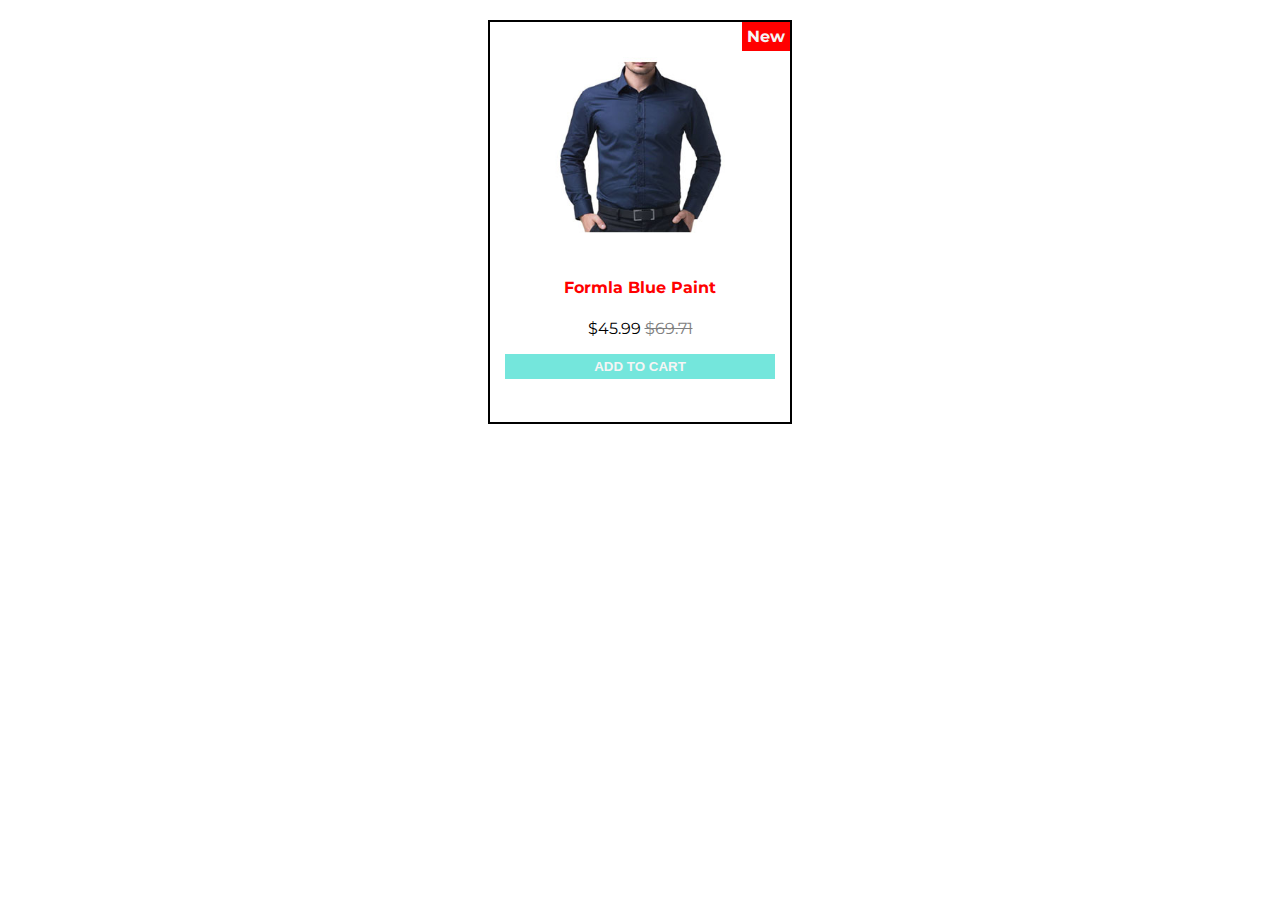
<file: CSS/my-work/task3.html>
<!DOCTYPE html>
<html lang="en">

<head>
    <meta charset="UTF-8">
    <meta name="viewport" content="width=device-width, initial-scale=1.0">
    <title>Document</title>
    <!-- font family -->
    <link rel="preconnect" href="https://fonts.googleapis.com">
    <link rel="preconnect" href="https://fonts.gstatic.com" crossorigin>
    <link
        href="https://fonts.googleapis.com/css2?family=Cinzel:wght@400..900&family=Montserrat:ital,wght@0,100..900;1,100..900&family=Patua+One&display=swap"
        rel="stylesheet">
    <!--  -->
    <style>
        body {
            font-family: "Montserrat", sans-serif;
            font-optical-sizing: auto;
        }

        .main {
            height: 400px;
            width: 300px;
            border: 2px solid black;
            margin: 20px auto;
        }

        .main h4 {
            text-align: center;
            color: red;
        }

        .main p {
            text-align: center;
        }

        .main button {
            width: 90%;
            height: 25px;
            background-color: rgb(116, 230, 220);
            border: none;
            color: whitesmoke;
            margin-left: 15px;
            font-weight: bold;
        }

        .main .b2:hover {
            outline: 5px solid rgb(116, 230, 220);
            /* outer border */
            outline-offset: 6px;
            /*gap between border and button*/
            transition: all 0.2s ease-in;
        }

        .main1 {
            height: 230px;
            width: 100%;
            /* border: 2px solid black; */
            text-align: center;
            margin: 0px auto;
            position: relative;
            padding-top: 5px;
        }


        .main1 label {
            background-color: red;
            font-weight: 700;
            text-align: center;
            margin-left: 84%;
            padding: 5px;
            color: whitesmoke;
        }

        .main1 img {
            height: 200px;
            width: 180px;
            margin-bottom: 0px;
        }

        .main1 button {
            position: absolute;
            z-index: 2;
            background-color: black;
            color: white;
            border: none;
            opacity: 0;
            border-radius: 5px;
            width: 100%;
            right: 0px;
            height: 30px;
        }

        .main1:hover {
            background-color: rgb(236, 231, 231);
        }

        .main1:hover img {
            transform: rotatey(180deg);
            transition: all 1s ease;
            border-radius: 5px;
        }

        .main1:hover .b1 {
            opacity: 1;
            transform: translatey(200px);
            transition: all 1s ease;
        }

        .main1:hover .b1:hover {
            background-color: rgb(116, 230, 220);
        }
    </style>
</head>

<body>
    <div class="main">

        <div class="main1">
            <label for="">New</label>
            <button class="b1">Quick View</button><br>
            <img src="images/m1.jpg" alt="">

        </div>
        <h4>Formla Blue Paint</h4>
        <p>$45.99 <del style="color: gray;">$69.71</del></p>
        <button class="b2">ADD TO CART</button>
    </div>
</body>

</html>
</file>
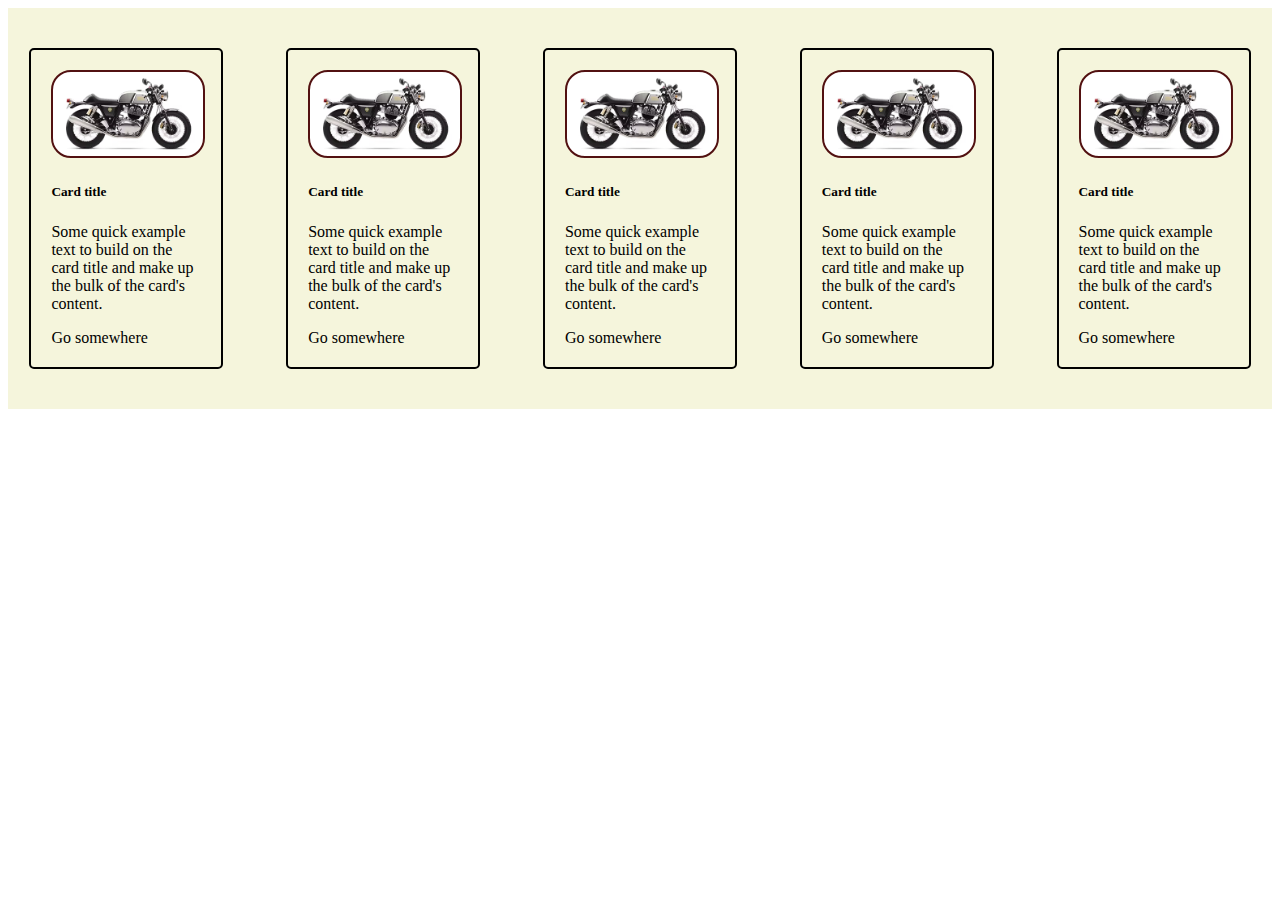
<file: CSS/my-work/task4.html>
<!DOCTYPE html>
<html lang="en">

<head>
    <meta charset="UTF-8">
    <meta name="viewport" content="width=device-width, initial-scale=1.0">
    <title>Document</title>
    <style>
        .main {
            background-color: beige;
            height: 100%;
            width: 100%;
            /* height: auto; */
            flex-wrap: wrap;
        }

        .box {
            display: flex;
            justify-content: center;
            gap: 20px;
            align-items: center;
            height: auto;
            flex-wrap: wrap;

        }

        .card1 {
            height: max-content;
            width: 150px;
            border: 2px solid black;
            border-radius: 5px;
            padding: 20px;
            margin: 40px auto;
        }

        .card1 img {
            height: 100%;
            width: 100%;
            background-color: white;
            border: 2px solid rgb(82, 17, 17);
            border-radius: 20px;
        }

        .card1 a {
            text-decoration: none;
            color: black;
        }
    </style>
</head>

<body>
    <div class="main">
        <div class="box">
            <div class="card1">
                <img src="images/continental-gt-right-side-view-12.avif" alt="">
                <div class="card-body">
                    <h5 class="card-title">Card title</h5>
                    <p class="card-text">Some quick example text to build on the card title and make up the bulk of the
                        card's content.</p>
                    <a href="#">Go somewhere</a>
                </div>
            </div>
            <div class="card1">
                <img src="images/continental-gt-right-side-view-12.avif" alt="">
                <div class="card-body">
                    <h5 class="card-title">Card title</h5>
                    <p class="card-text">Some quick example text to build on the card title and make up the bulk of the
                        card's content.</p>
                    <a href="#">Go somewhere</a>
                </div>
            </div>
            <div class="card1">
                <img src="images/continental-gt-right-side-view-12.avif" alt="">
                <div class="card-body">
                    <h5 class="card-title">Card title</h5>
                    <p class="card-text">Some quick example text to build on the card title and make up the bulk of the
                        card's content.</p>
                    <a href="#">Go somewhere</a>
                </div>
            </div>
            <div class="card1">
                <img src="images/continental-gt-right-side-view-12.avif" alt="">
                <div class="card-body">
                    <h5 class="card-title">Card title</h5>
                    <p class="card-text">Some quick example text to build on the card title and make up the bulk of the
                        card's content.</p>
                    <a href="#">Go somewhere</a>
                </div>
            </div>
            <div class="card1">
                <img src="images/continental-gt-right-side-view-12.avif" alt="">
                <div class="card-body">
                    <h5 class="card-title">Card title</h5>
                    <p class="card-text">Some quick example text to build on the card title and make up the bulk of the
                        card's content.</p>
                    <a href="#">Go somewhere</a>
                </div>
            </div>
        </div>
    </div>
</body>

</html>
</file>
<file: websites/css/style.css>
* {
    box-sizing: border-box;
    margin: 0px;
    font-family: "Josefin Sans";
    padding: 0px;
}

body {
    /* font-family: "Montserrat", sans-serif; */
    /* font-optical-sizing: auto; */
    font-weight: 500;
    overflow-x: hidden;
}

.row {
    display: flex;
}

.col-1 {
    width: 8.33%;
}

.col-2 {
    width: 16.66%;
}

.col-3 {
    width: 25%;
}

.col-4 {
    width: 33.33%;
}

.col-5 {
    width: 41.66%;
}

.col-6 {
    width: 50%;
}

.col-7 {
    width: 58.33%;
}

.col-8 {
    width: 66.66%;
}

.col-9 {
    width: 75%;
}

.col-10 {
    width: 83.33%;
}

.col-11 {
    width: 91.66%;
}

.col-12 {
    width: 100%;
}

/* 
.topbar {
    height: 120px;
    background-color: whitesmoke;
    display: flex;
    justify-content: center;
    align-items: center;
    font-size: 12px;
} */
.topbar {
    background-color: whitesmoke;
    display: flex;
    justify-content: center;
    align-items: center;
    font-size: 15px;
    position: relative;
    padding: 20px 0;
    /* Add spacing instead of fixed height */
    z-index: 1;
}

.left-topbar {
    padding-left: 120px;
}

.left-topbar ul {
    display: flex;
    list-style: none;
    gap: 60px;
}

.left-topbar ul li a {
    text-decoration: none;
    color: rgb(5, 5, 87);
    font-weight: bold;
}

.mid-topbar {
    display: flex;
    align-items: center;
    justify-content: center;
}

.mid-topbar img {
    height: 90px;
    width: 90px;
}

.right-topbar ul {
    display: flex;
    list-style: none;
    gap: 30px;
}

.right-topbar ul li a {
    text-decoration: none;
    color: rgb(5, 5, 87);
    font-weight: bold;
}

/* dropdown of topbar */
.dropdown {
    position: relative;
}

.dropdown .t-lt-h {
    /* height: 50px; */
    padding: 10px;
}

.dropdown .t-lt-h:hover {
    background-color: #001b4e;
    color: whitesmoke;
    border-radius: 10px;
    transition: 0.5s ease-in-out;

}

.dropdown-content {
    display: none;
    position: absolute;
    top: 100%;
    left: 10;
    background-color: #fff;
    min-width: 240px;
    box-shadow: 0px 8px 16px rgba(0, 0, 0, 0.1);
    z-index: 1000;
    border: 1px solid rgb(207, 207, 207);
    border-radius: 10px;
}

.dropdown-content a {
    padding: 10px;
    display: block;
    color: #333;
    text-decoration: none;
}

.dropdown-content a:hover {
    color: whitesmoke;
    background-color: #001b4e;
    font-weight: 400;
    transition: 0.2s ease-in-out;
    border-radius: 10px;
}

.dropdown:hover .dropdown-content {
    display: block;
}

/* banner */
.banner {
    position: relative;
    width: 100%;
    height: 100%;
    overflow: hidden;
    border-radius: 10px;

}

.banner-video {
    width: 100%;
    height: 100%;
    max-height: 600px;
    object-fit: cover;
    /* Ensures video covers container */
    opacity: 0.6;
    /* Slightly dimmed to make text stand out */
}

.banner-text h5 {
    position: absolute;
    top: 25%;
    left: 51%;
    transform: translate(-50%, -50%);
    z-index: 10;
    /* Ensures text is above video */
    color: #001b4e;
    font-size: 30px;
    font-weight: bold;
    bottom: 60%;
}

.banner-text #i1 {
    position: absolute;
    top: 32%;
    left: 52%;
    transform: translate(-50%, -50%);
    z-index: 10;
    /* Ensures text is above video */
    color: #001b4e;
    font-size: 100px;
    font-weight: bold;
    line-height: 90px;
}

.banner-text #i2 {
    position: absolute;
    top: 48%;
    left: 52%;
    transform: translate(-50%, -50%);
    z-index: 10;
    /* Ensures text is above video */
    color: #001b4e;
    font-size: 100px;
    font-weight: bold;
    line-height: 90px;
}

.banner-text span {
    position: absolute;
    top: 63%;
    left: 51%;
    transform: translate(-50%, -50%);
    z-index: 10;
    /* Ensures text is above video */
    color: #001b4e;
    font-size: 30px;
}

.banner-text button {
    border: none;
    background-color: #001b4e;
    position: absolute;
    top: 77%;
    left: 50%;
    transform: translate(-50%, -50%);
    z-index: 10;
    color: whitesmoke;
    font-size: px;
    font-weight: bold;
    border-radius: 20px;
    padding: 10px;
    width: 150px;
}

.banner-text button:hover {
    background-color: whitesmoke;
    color: #001b4e;
    outline: 4px solid #001b4e;
    /* outer "border"/outline */
    outline-offset: 10px;
    background: none;
}

/* Content box */
.content1 {
    background-color: white;
    padding: 40px;
    border: 1px solid #ddd;
    border-radius: 12px;
    box-shadow: 10px 10px 15px rgba(0, 0, 0, 0.08);
    text-align: center;
    width: 100%;
    max-width: 1100px;
    margin: 30px auto;
}

.heading {
    font-size: 1.75rem;
    color: #001b4e;
    font-weight: bold;
    margin-bottom: 20px;
}

.divider {
    width: 60px;
    margin: 0 auto 30px auto;
    border: 1px solid #444;
}

.description {
    font-size: 1rem;
    color: #5a5a5a;
    line-height: 1.7;
}

/* card1 */
.cards-container {
    height: 700px;
    /* background-color: red; */

}

.cards-heading {
    margin-top: 70px;
    text-align: center;
}

.hor {
    width: 90px;
    margin: 0 auto 30px auto;
    border: 1px solid #444;
}

.cards {
    margin-top: 30px;
    display: flex;
    gap: 30px;
    padding: 10px;
    justify-content: center;
    margin: 10px 20px;
}

.card1 {
    height: 550px;
    width: 400px;
    /* background-color: yellow; */
    padding: 10px;
}
.card1-h1{
    font-size: 28px;
     text-align: center;
      margin-top: 20px;
      padding: 10px;
}
.card1-h1:hover{
    color: #001b4e;
    cursor: pointer;
    text-decoration: underline;
}
.card1-h2{
    font-size: 18px; 
    text-align: center;
}
.card1-h2:hover{
    color: #001b4e;
    cursor: pointer;
    text-decoration: underline;
}
.card1-p{
    text-align: center;
}
.card1-button{
    border: none; 
    font-size: 20px; 
    width: 150px; 
    border-radius: 10px; 
    margin-left:27%; 
    margin-top: 8%;
}
.card1-button:hover{
    color: #001b4e;
    cursor: pointer;
    text-decoration: underline;
}
.card1 img {
    height: 250px;
    width: 380px;
    background-position: center;
    background-size: cover;
    border-radius: 5px;
}

/* banner 2 */
.banner2 {
    height: 580px;
    /* background-color: violet; */
}

.banner2-img {
    margin-top: 20px;
    position: relative;
}

.banner2 img {
    height: 100%;
    width: 100%;
    max-height: 500px;
    object-fit: cover;
    background-repeat: no-repeat;
}

.banner2-text h1 {
    position: absolute;
    top: 290%;
    left: 63%;
    font-size: 70px;
    color: #001b4e;
}

.banner2-text p {
    position: absolute;
    color: #001b4e;
    top: 303%;
    left: 58%;
    text-align: center;
    font-size: 20px;
}

.banner2-text button {
    position: absolute;
    top: 320%;
    left: 70%;
    text-align: center;
    font-size: 20px;
    width: 15%;
    padding: 10px;
    border: 1px solid #001b4e;
    border-radius: 20px;
    background: none;
    color: #001b4e;
}
.banner2-text button:hover{
    background-color: #001b4e;
    color: whitesmoke;
    transition: 0.2s ease-in-out;
    border: none;
    outline: 2px solid #001b4e;
    /* outer "border"/outline */
    outline-offset: 10px;
}

/* content2 */
.content2 {
    height: 500px;
    /* background-color: turquoise; */
    margin-bottom: 20px;
}

.main-content2 {
    display: flex;
    justify-content: center;
    align-items: center;
    margin: 50px auto;
    gap: 70px;

}

.left-content2 {
    height: 400px;
    /* background-color: red; */
    border-radius: 30px;
    padding: 20px;
}

.left-content2 h1 {
    padding: 30px 20px 0px 20px;
    font-size: 50px;
}

.left-content2 p {
    padding: 0px 20px 10px 20px;
    font-size: 17px;
}

.left-content2 button {
    border: none;
    border-radius: 20px;
    width: 32%;
    height: 13%;
    color: #001b4e;
    border: 1px solid #001b4e;
    margin: 0px 20px 30px 20px;
    font-weight: 800;
    background: none;
}
.left-content2 button:hover{
    background-color: #001b4e;
    color: whitesmoke;
    transition: 0.2s ease-in-out;
    border: none;
    outline: 2px solid #001b4e;
    /* outer "border"/outline */
    outline-offset: 10px;
}

.right-content2 {
    height: 400px;
    /* background-color: yellow; */
    border-radius: 30px;
}

.right-content2 img {
    height: 380px;
    width: 100%;
    border-radius: 30px;
}

/* banner3 */
.banner3 {
    height: 540px;
    /* background-color: violet; */
    margin-bottom: 20px;
}

.banner3-img {
    margin-top: 20px;
    position: relative;
}

.banner3-img img {
    height: 100%;
    width: 100%;
    max-height: 500px;
    object-fit: cover;
    background-repeat: no-repeat;
}

.banner3-text h1 {
    position: absolute;
    top: 470%;
    left: 53%;
    font-size: 80px;
    color: #001b4e;
}

.banner3-text p {
    position: absolute;
    color: #001b4e;
    top: 485%;
    left: 52%;
    text-align: center;
    font-size: 23px;
}

.banner3-text button {
    position: absolute;
    top: 508%;
    left: 66%;
    text-align: center;
    font-size: 20px;
    width: 15%;
    padding: 10px;
    border: 1px solid #001b4e;
    border-radius: 20px;
    background: none;
    color: #001b4e;
}

.banner3-text button:hover{
    background-color: #001b4e;
    color: whitesmoke;
    transition: 0.2s ease-in-out;
    border: none;
    outline: 2px solid #001b4e;
    /* outer "border"/outline */
    outline-offset: 10px;
}
/* content3 */
.content3 {
    height: 500px;
    /* background-color: turquoise; */
    margin-bottom: 20px;
}

.main-content3 {
    display: flex;
    justify-content: center;
    align-items: center;
    margin: 50px auto;
    gap: 70px;

}

.left-content3 {
    height: 400px;
    /* background-color: red; */
    border-radius: 30px;
    padding: 20px;
}

.left-content3 h1 {
    padding: 30px 20px 0px 20px;
    font-size: 50px;
}

.left-content3 p {
    padding: 0px 20px 10px 20px;
    font-size: 17px;
}

.left-content3 button {
    border: none;
    border-radius: 20px;
    width: 32%;
    height: 13%;
    color: #001b4e;
    border: 1px solid #001b4e;
    margin: 0px 20px 30px 20px;
    font-weight: 800;
    background: none;
}
.left-content3 button:hover{
    background-color: #001b4e;
    color: whitesmoke;
    transition: 0.2s ease-in-out;
    border: none;
    outline: 2px solid #001b4e;
    /* outer "border"/outline */
    outline-offset: 10px;
}

.right-content3 {
    height: 400px;
    /* background-color: yellow; */
    border-radius: 30px;
}

.right-content3 img {
    height: 380px;
    width: 100%;
    border-radius: 30px;
}

/* banner4 */
.banner4 {
    height: 540px;
    /* background-color: violet; */
    margin-bottom: 20px;
}

.banner4-img {
    margin-top: 20px;
    position: relative;
}

.banner4-img img {
    height: 100%;
    width: 100%;
    max-height: 500px;
    object-fit: cover;
    background-repeat: no-repeat;
}

.banner4-text h1 {
    position: absolute;
    top: 630%;
    left: 25%;
    font-size: 80px;
    color: #001b4e;
}

.banner4-text p {
    position: absolute;
    color: #001b4e;
    top: 645%;
    left: 20%;
    text-align: center;
    font-size: 23px;
}

.banner4-text button {
    position: absolute;
    top: 669%;
    left: 45%;
    text-align: center;
    font-size: 20px;
    width: 15%;
    padding: 10px;
    border: 1px solid #001b4e;
    border-radius: 20px;
    background: none;
    color: #001b4e;
}
.banner4-text button:hover{
    background-color: #001b4e;
    color: whitesmoke;
    transition: 0.2s ease-in-out;
    border: none;
    outline: 2px solid #001b4e;
    /* outer "border"/outline */
    outline-offset: 10px;
}

/* portfolio */
.portfolio-heading1 {
    margin-top: 30px;
    margin-bottom: 30px;
    text-align: center;
}

.hor1 {
    width: 90px;
    margin: 0 auto 30px auto;
    border: 1px solid #444;
}

.portfolio {
    height: 550px;
    /* background-color: aquamarine; */
    margin-bottom: 30px;
}

.main-protfolio {
    display: flex;
    gap: 40px;
}

.img-portfolio {
    height: 250px;
    width: 30%;
    /* background-color: red; */
    margin: 4% 20px 20px 15%;
    border-radius: 50%;
}

.img-portfolio img {
    height: 100%;
    width: 100%;
    border-radius: 100%;
}

.text-portfolio {
    height: 200px;
    width: 100%;
    max-width: 830px;
    padding: 20px;
    margin: 7% 0px 0px 0px;
    /* background-color: yellow; */
}

.text-portfolio #p1 {
    font-size: 20px;
}

.text-portfolio #p2 {
    font-size: 14px;
    line-height: 10px;
}

.text-portfolio h3 {
    font-size: 30px;
    color: #001b4e;
}

/* card2 */
.card2 {
    height: 450px;
    /* background-color: yellow; */
    margin-bottom: 30px;
}

.card2-heading {
    margin-top: 30px;
    margin-bottom: 30px;
    text-align: center;
}

.hor2 {
    width: 90px;
    margin: 0 auto 30px auto;
    border: 1px solid #444;
}

.imgs-card2 {
    height: 200px;
    width: 80%;
    /* background-color: red; */
    margin: 4% auto;
    display: flex;
    gap: 20px;
    justify-content: center;
}

.imgs-card2 img {
    border: 2px solid #444;
    border-radius: 25px;
}

/* footer */
.foot {
    height: 700px;
    background-color: #001b4e;
    color: whitesmoke;
}

.foot-upper {
    display: flex;
    gap: 50px;
    margin-top: 50px;
    margin-left: 36%;
}

.foot-upper a {
    font-size: 25px;
    text-decoration: none;
    color: whitesmoke;
}
.foot-upper a:hover{
    text-decoration: underline;
}

.foot-img {
    margin-left: 43%;
    margin-top: 30px;
}

.foot-img img {
    height: 220px;
    width: 220px;
}

.foot-text {
    display: flex;
    gap: 20px;
    margin-top: 20px;
    margin-left: 30%;
    font-weight: 600;
    font-size: 20px;
}

.foot-text a {
    text-decoration: none;
    color: whitesmoke;
}
.foot-text a:hover{
    text-decoration: underline;
}

.foot-input {
    margin-top: 40px;
    margin-left: 18%;
    display: flex;
    gap: 20px;
}

.foot-input input {
    width: 50%;
    height: 60px;
    border: none;
    text-align: left;
    padding-left: 20px;
    font-size: 20px;
    border-radius: 10px;
}

.foot-input button {
    border: 1px solid whitesmoke;
    width: 30%;
    background: none;
    color: whitesmoke;
    border-radius: 10px;
}
.foot-input button:hover{
    background-color: whitesmoke;
    color: #001b4e;
    transition: 0.5s ease-in-out;
}

.foot-last-text {
    display: flex;
    gap: 10px;
    margin-top: 80px;
    margin-left: 43%;
}

.foot-last-text p {
    color: #7e7b7b;
}

.foot-last-text a {
    color: whitesmoke;
}

/* MEDIA QUERIES */
</file>
